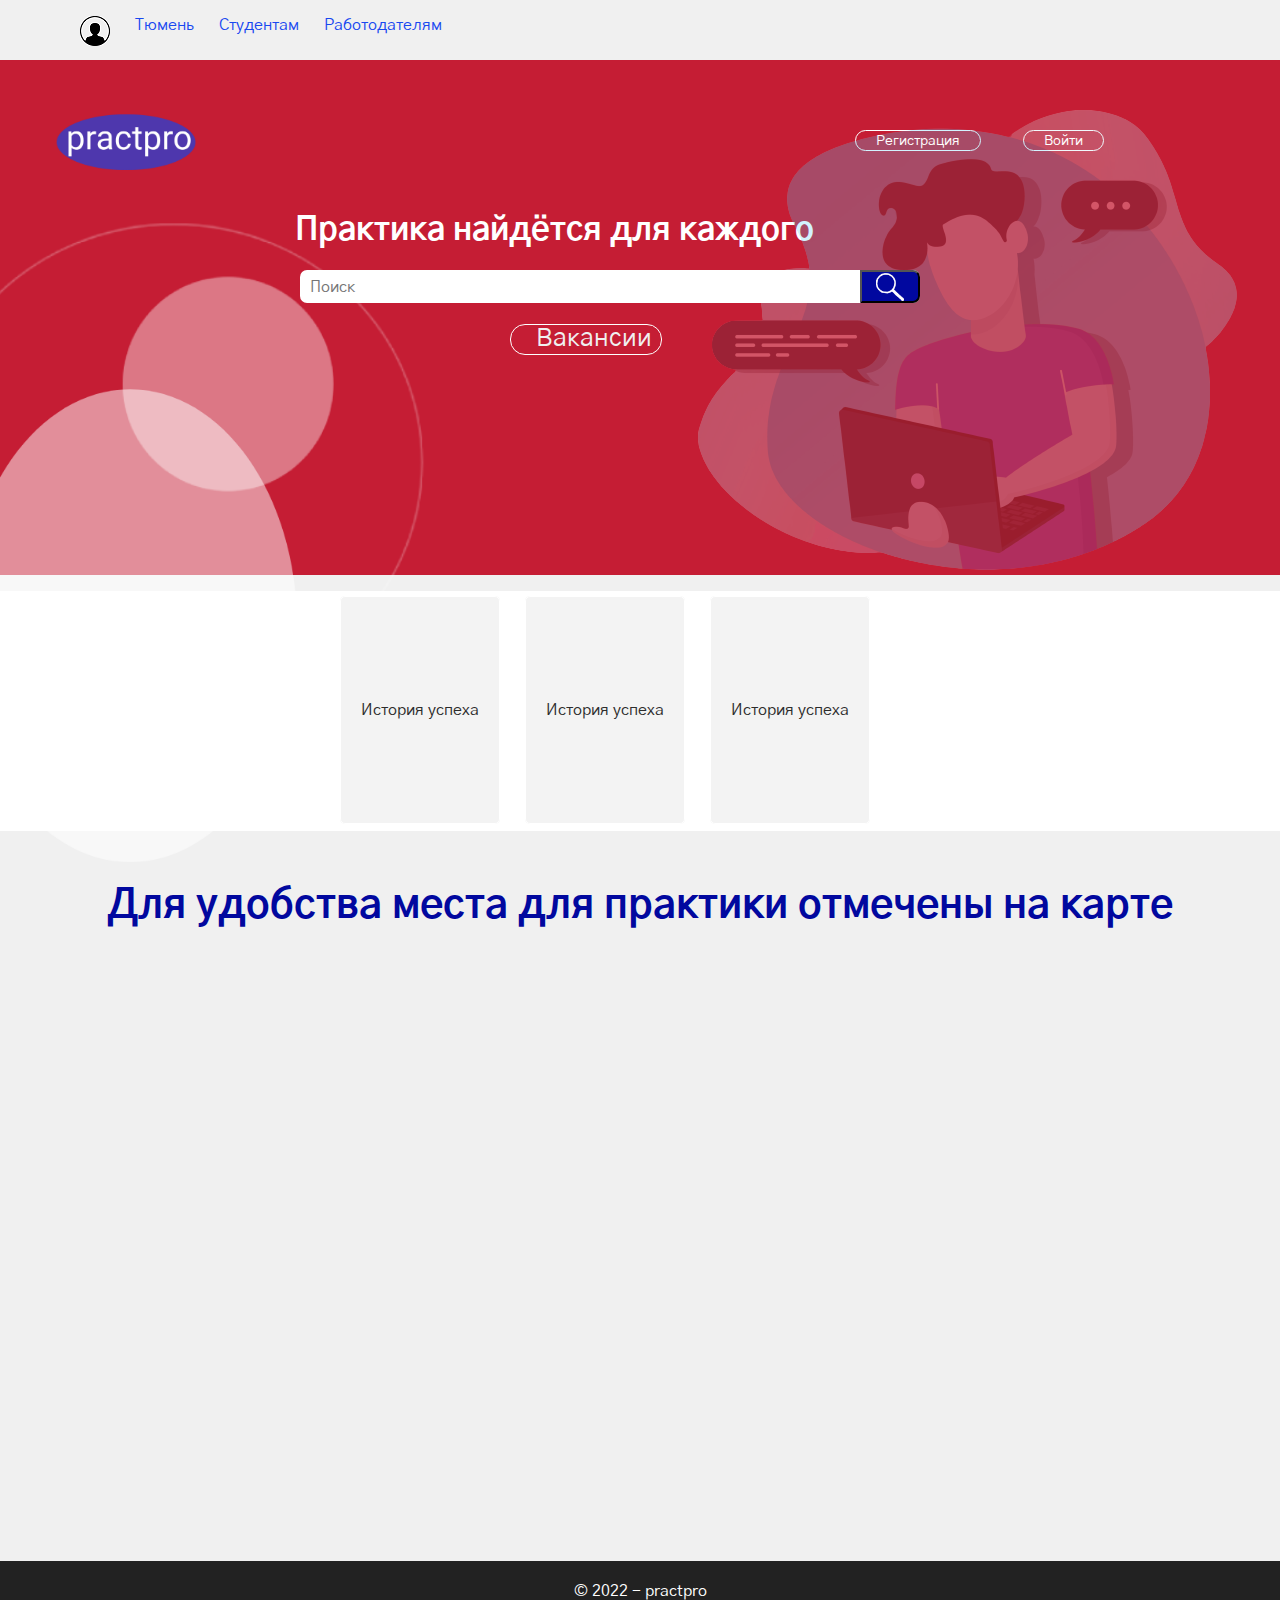
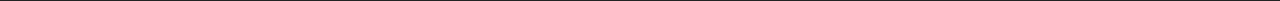
<file: index.html>
<!DOCTYPE html>
<html lang="en">
<head>
    <meta charset="UTF-8">
    <meta http-equiv="X-UA-Compatible" content="IE=edge">
    <meta name="viewport" content="width=device-width, initial-scale=1">
    <title>practpro</title>
    <link rel="preconnect" href="https://fonts.googleapis.com">
    <link rel="preconnect" href="https://fonts.gstatic.com" crossorigin>
    <link href="https://fonts.googleapis.com/css2?family=Gothic+A1:wght@100;300;400&display=swap" rel="stylesheet">
    <link rel="icon" href="image/p.ico" type="image/svg">
    <link rel="stylesheet" href="css/normalize.css">
    <link rel="stylesheet" href="css/style.css">
</head>
<body>
    <div class="header">
        <div class="wrapper">
        <ul class="nav">
            <li><img src="image/7498372277319d45830e.png"></li>
            <li><a href="">Тюмень</a></li>
            <li><a href="index.html">Студентам</a></li>
            <li><a href="employer.html">Работодателям</a></li>
        </ul>
    </div>
    </div>
    <div class="banner">
        <div class="wrapper">
            <div class="navigation">
                <img class="man" src="image/man1.svg" alt="Men">
                <img class="log" src="image/logo.svg" alt="Logo">
                <ul class="nav1">
                    <li><a href="authorization2.html">Регистрация</a></li>
                    <li><a href="input.html">Войти</a></li>
                </ul>
            </div>
            <div class="title">
                <h1>Практика найдётся для каждого</h1>
            </div>
                
            <div >
                <img class="picter" src="image/krug_bel.png" alt="">
                <img class="picter2" src="image/okruz.png" alt="">
                <img class="picter3" src="image/oval.svg" alt="">
            </div>
            <p ><a class="vak" href="vakansii.html">Вакансии</a></p>
            <form action="vakansii.html">        <!--контейнером для формы поиска-->
                <input type="text" name="text" class="search" placeholder="Поиск"> <!--поле поиска-->
                <button type="submit" name="submit" class="submit" value="Search"><img src="image/lupa.svg" alt="Poisk"></button> <!--кнопка отправки данных на сервер-->
            </form>
                
        </div>
    </div>
    <div class="rekl">
        <div class="wrapper">
            <ul class="rk">
                <li><a href="">История успеха</a></li>
                <li><a href="">История успеха</a></li>
                <li><a href="">История успеха</a></li>
            </ul>
        </div>
    </div>
    <div class="page">
        <div class="wrapper">
            <div class="reklama">

            </div>
            <h2 class="h2">Для удобства места для практики отмечены на карте</h2>
            <div class="mp">
            <script class="map" style="margin: auto;" type="text/javascript" charset="utf-8" async src="https://api-maps.yandex.ru/services/constructor/1.0/js/?um=constructor%3A525d1db0fc06883e162117a6be74628b9daabdc877c76b6e8373810875293d90&amp;;lang=ru_RU&amp;scroll=true"></script>
            </div>

        </div>
    </div>
    <div class="footer">
        <div class="wrapper">
            <p>© 2022 - practpro</p>
        </div>
    </div>
</body>
</html>
</file>
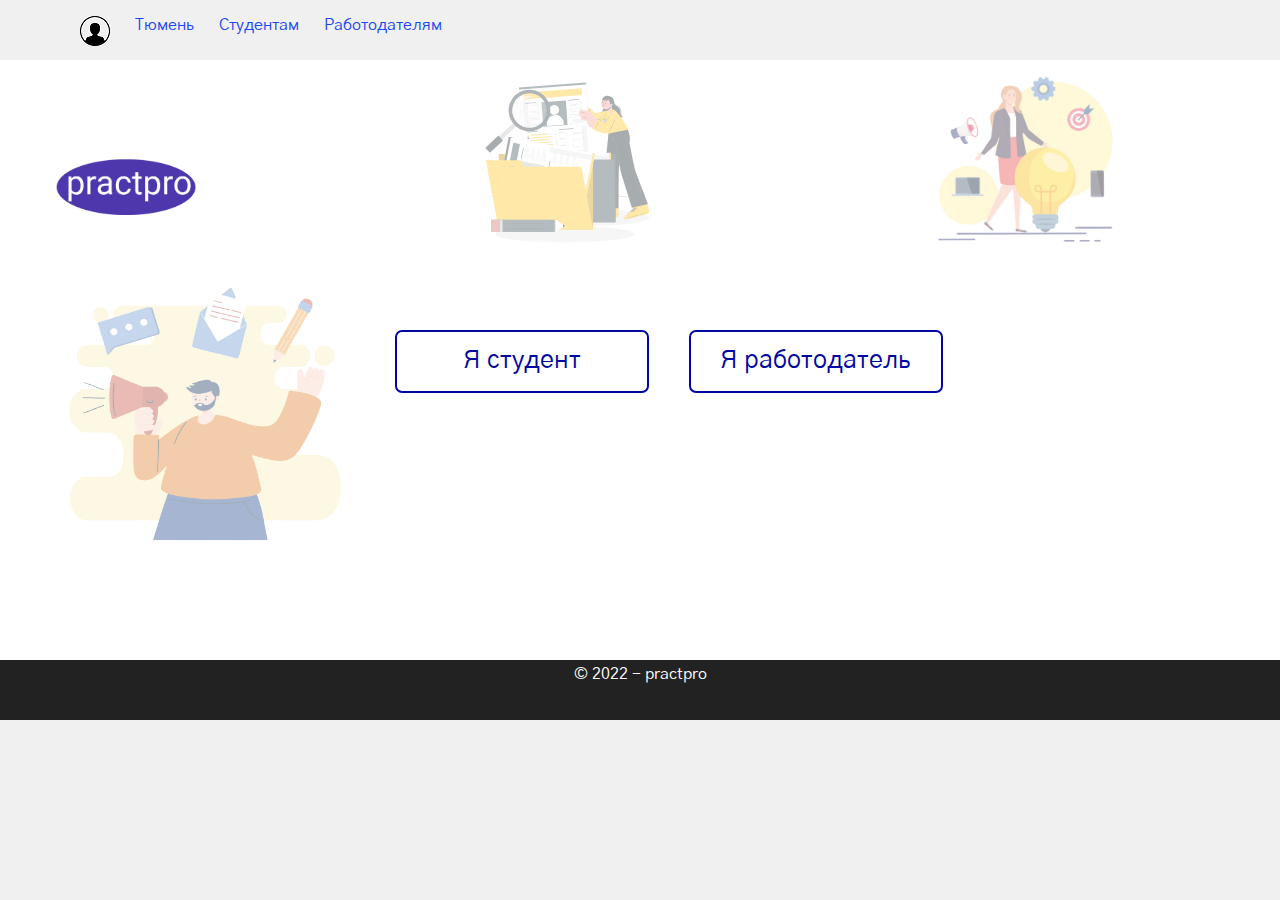
<file: authorization2.html>
<!DOCTYPE html>
<html lang="en">
<head>
    <meta charset="UTF-8">
    <meta http-equiv="X-UA-Compatible" content="IE=edge">
    <meta name="viewport" content="width=device-width, initial-scale=1.0">
    <title>practpro</title>
    <link rel="preconnect" href="https://fonts.googleapis.com">
    <link rel="preconnect" href="https://fonts.gstatic.com" crossorigin>
    <link href="https://fonts.googleapis.com/css2?family=Gothic+A1:wght@100;300;400&display=swap" rel="stylesheet">
    <link rel="icon" href="image/p.ico" type="image/svg">
    <link rel="stylesheet" type="text/css" href="css/normalize.css">
    <link rel="stylesheet" type="text/css" href="css/style2.css">
</head>
<body>
    <div class="header">
        <div class="wrapper">
        <ul class="nav">
            <li><img src="image/7498372277319d45830e.png"></li>
            <li><a href="index.html">Тюмень</a></li>
            <li><a href="index.html">Студентам</a></li>
            <li><a href="employer.html">Работодателям</a></li>
        </ul>
    </div>
    </div>
    <div class="banner2">
        <div class="wrapper">
            <div class="navigation">
                <img class="log" src="image/logo.svg" alt="Logo">
                <img class="picter66" src="image/Новый проект.svg" alt="">
                <img class="picter77" src="image/g1.svg" alt="">
            </div>
            <div class="btn3">
                <a class="btn4" href="registrationstud.html">Я студент</a>
                <a class="btn4" href="registrationrab.html">Я работодатель</a>     
            </div>
            <img class="picter88" src="image/mann.svg" alt="">
        </div>
    </div>
    <footer>
        <div class="container">
          <div class="footer-col"><span>© 2022 - practpro</span></div>
        </div>
      </footer>
</body>
</html>
</file>
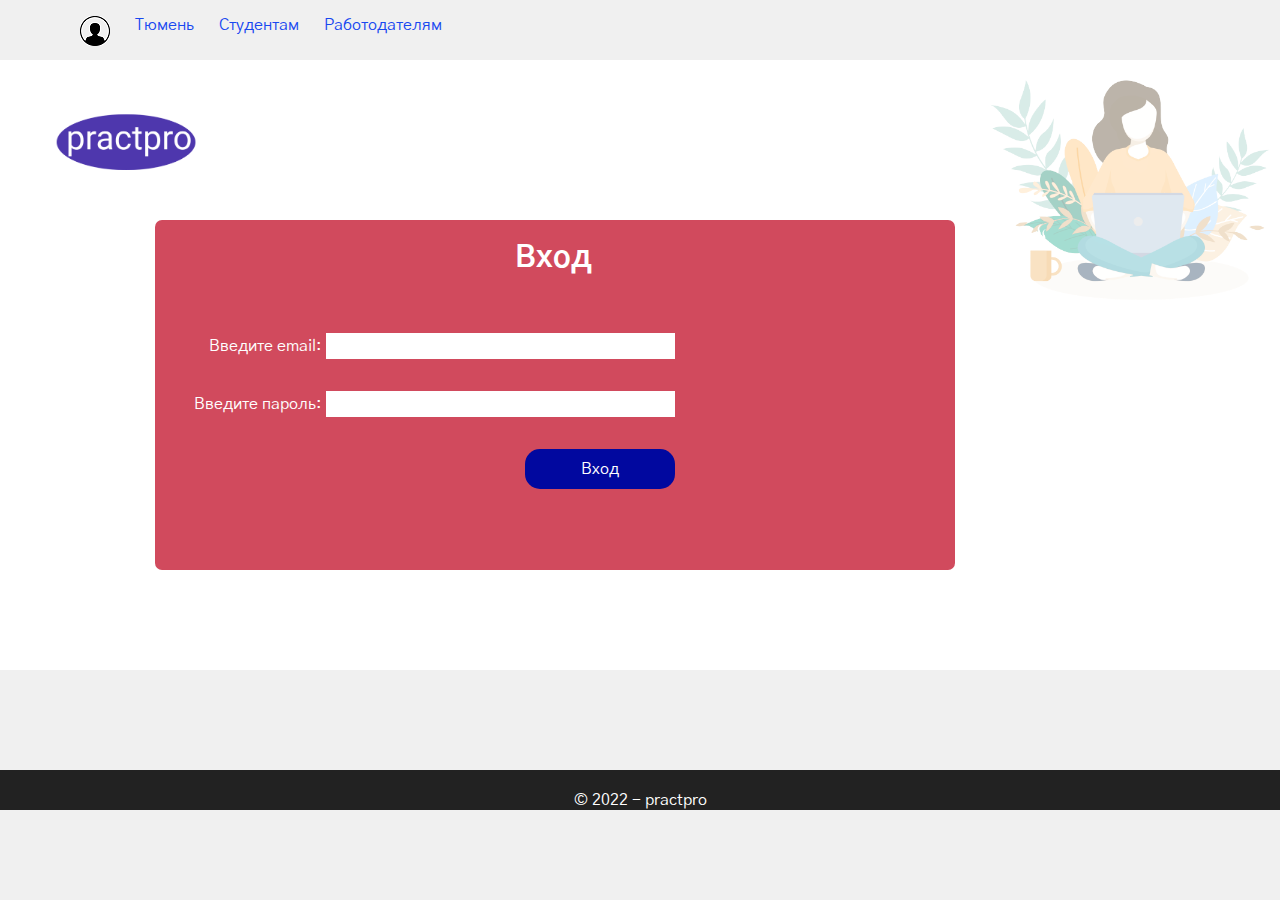
<file: input.html>
<!DOCTYPE html>
<html lang="en">
<head>
    <meta charset="UTF-8">
    <meta http-equiv="X-UA-Compatible" content="IE=edge">
    <meta name="viewport" content="width=device-width, initial-scale=1.0">
    <title>practpro</title>
    <link rel="preconnect" href="https://fonts.googleapis.com">
    <link rel="preconnect" href="https://fonts.gstatic.com" crossorigin>
    <link href="https://fonts.googleapis.com/css2?family=Gothic+A1:wght@100;300;400&display=swap" rel="stylesheet">
    <link rel="icon" href="image/p.ico" type="image/svg">
    <link rel="stylesheet" href="css/normalize.css">
    <link rel="stylesheet" href="css/style.css">
</head>
<body>
    <div class="header">
        <div class="wrapper">
        <ul class="nav">
            <li><img src="image/7498372277319d45830e.png"></li>
            <li><a href="index.html">Тюмень</a></li>
            <li><a href="index.html">Студентам</a></li>
            <li><a href="employer.html">Работодателям</a></li>
        </ul>
    </div>
    </div>
    <div class="banner6">
        <div class="wrapper">
            <div class="navigation">
                <img class="girlR" src="image/girl.svg" alt="Girl">
                <img class="log" src="image/logo.svg" alt="Logo">
            </div>
            <div class="cl">

            <div class="reg">
                        <div class="title2">
                            <h1 class="h1h1">Вход</h1>
                        </div>
                        <form class="vh">
                            <p>Введите email: <input type="email" name="login"></p>
                            <p>Введите пароль: <input type="password" name="pass"></p>
                            <p><input class="kk" type="submit" value="Вход"></p>
                        </form>
        
            </div>     
            </div>

        </div>
        
    </div>
    <div class="footer">
        <div class="wrapper">
            <p>© 2022 - practpro</p>
        </div>
    </div>
</body>
</html>
</file>
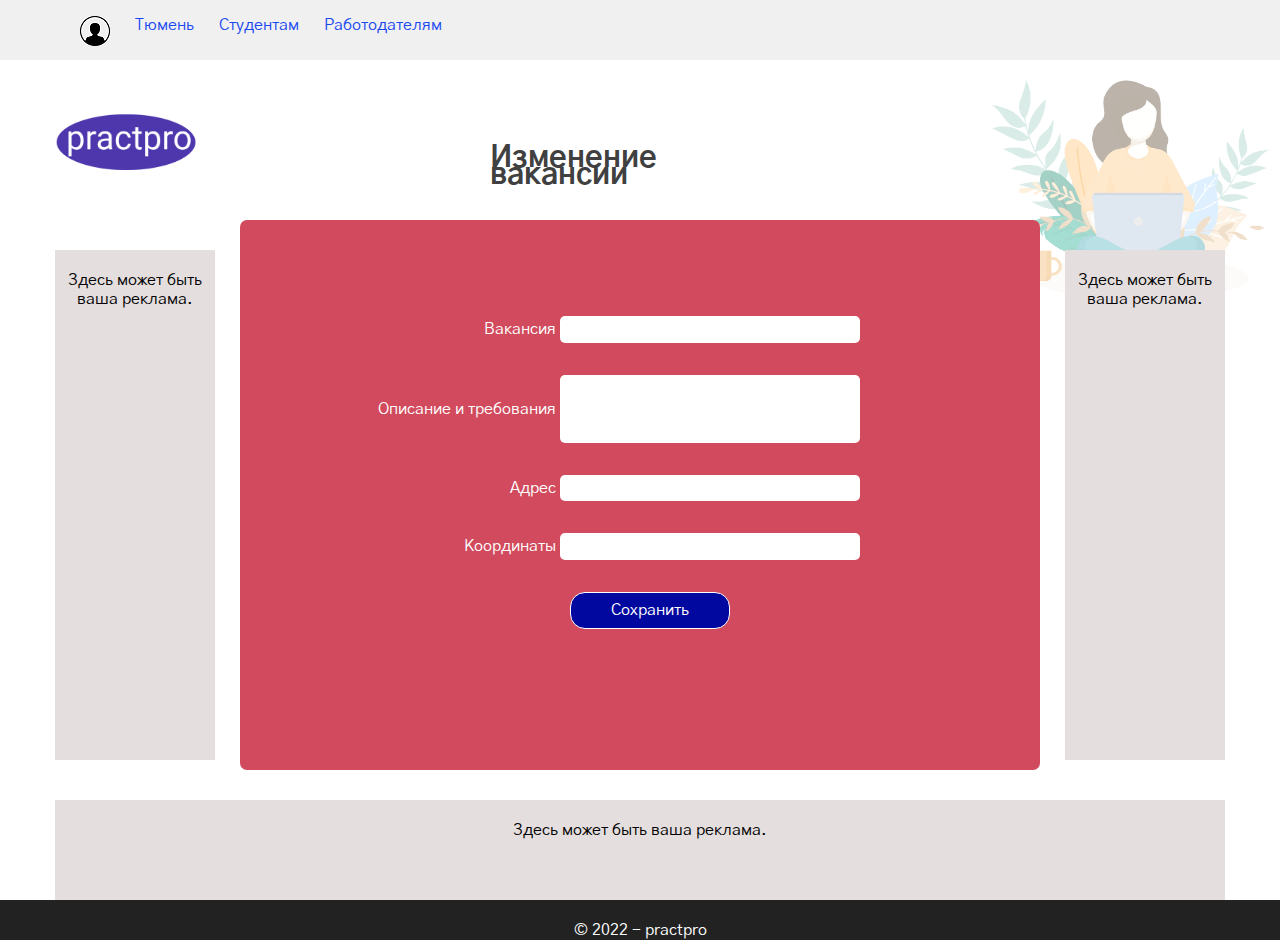
<file: Izmenenie.html>
<!DOCTYPE html>
<html lang="en">
<head>
    <meta charset="UTF-8">
    <meta http-equiv="X-UA-Compatible" content="IE=edge">
    <meta name="viewport" content="width=device-width, initial-scale=1.0">
    <title>practpro</title>
    <link rel="preconnect" href="https://fonts.googleapis.com">
    <link rel="preconnect" href="https://fonts.gstatic.com" crossorigin>
    <link href="https://fonts.googleapis.com/css2?family=Gothic+A1:wght@100;300;400&display=swap" rel="stylesheet">
    <link rel="icon" href="image/p.ico" type="image/svg">
    <link rel="stylesheet" href="css/normalize.css">
    <link rel="stylesheet" href="css/style.css">
</head>
<body>
    <div class="header">
        <div class="wrapper">
        <ul class="nav">
            <li><img src="image/7498372277319d45830e.png"></li>
            <li><a href="index.html">Тюмень</a></li>
            <li><a href="index.html">Студентам</a></li>
            <li><a href="employer.html">Работодателям</a></li>
        </ul>
    </div>
    </div>
    <div class="banner3">
        <div class="wrapper">
            <div class="navigation">
                <img class="girlR" src="image/girl.svg" alt="Girl">
                <img class="log" src="image/logo.svg" alt="Logo">
                  <div class="title2">
                <h1 class="h12h">Изменение вакансии</h1>
            </div>
            </div>
          
            <div class="cl">
            <div class="reklamaN3">
                <p>Здесь может быть ваша реклама.</p>
            </div>
            
            <div class="regV">
                        
                        <form class="vh8" action="lichkabrab.html">
                            <p>Вакансия <input style="width: 280px; border-radius: 5px; " type="text" name="login"></p>
                            <p>Описание и требования <input style="width: 280px; border-radius: 5px; " class="opis" type="text" name="login"></p>
                            <p>Адрес <input style="width: 280px; border-radius: 5px; " type="text" name="login"></p>
                            <p>Координаты <input style="width: 280px; border-radius: 5px; " type="text" name="login"></p>                            
                            <p><input class="kn2"  type="submit" value="Сохранить"></p>    
                        </form>
            </div>     
            <div class="reklamaN4">
                <p>Здесь может быть ваша реклама.</p>
            </div>
            </div>
            <div class="reklamaN6">
                <p>Здесь может быть ваша реклама.</p>
            </div>
        </div>
        
    </div>
    <div class="footer2">
        <div class="wrapper">
            <p>© 2022 - practpro</p>
        </div>
    </div>
</body>
</html>
</file>
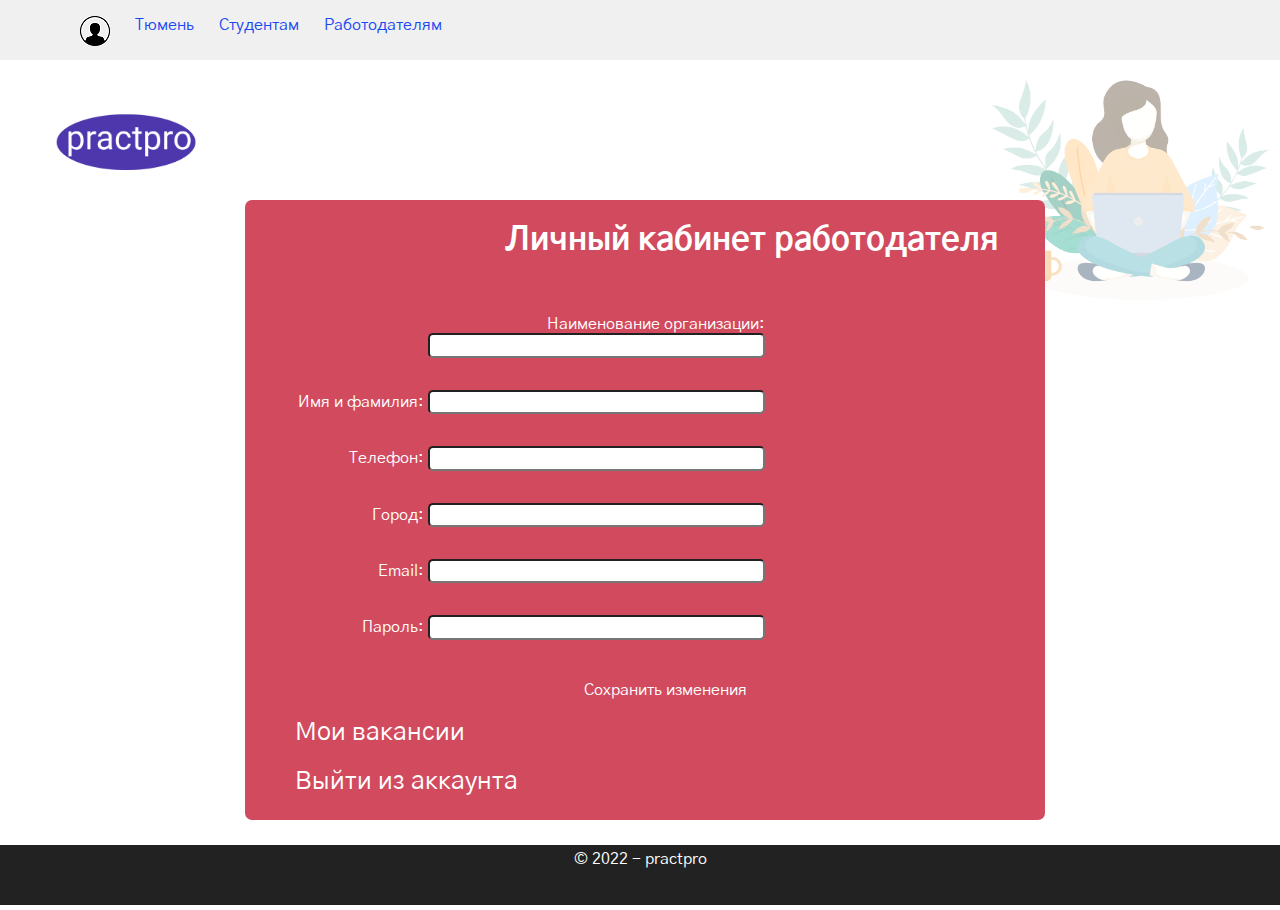
<file: lichkabrab.html>
<!DOCTYPE html>
<html lang="en">
<head>
    <meta charset="UTF-8">
    <meta http-equiv="X-UA-Compatible" content="IE=edge">
    <meta name="viewport" content="width=device-width, initial-scale=1.0">
    <title>practpro</title>
    <link rel="preconnect" href="https://fonts.googleapis.com">
    <link rel="preconnect" href="https://fonts.gstatic.com" crossorigin>
    <link href="https://fonts.googleapis.com/css2?family=Gothic+A1:wght@100;300;400&display=swap" rel="stylesheet">
    <link rel="icon" href="image/p.ico" type="image/svg">
    <link rel="stylesheet" href="css/normalize.css">
    <link rel="stylesheet" href="css/style2.css">
</head>
<body>
    <div class="header">
        <div class="wrapper">
        <ul class="nav">
            <li><img src="image/7498372277319d45830e.png"></li>
            <li><a href="index.html">Тюмень</a></li>
            <li><a href="index.html">Студентам</a></li>
            <li><a href="employer.html">Работодателям</a></li>
        </ul>
    </div>
    </div>
    <div class="banner33">
        <div class="wrapper">
            <div class="navigation">
                <img class="girlR" src="image/girl.svg" alt="Girl">
                <img class="log" src="image/logo.svg" alt="Logo">
            </div>
            <div class="cl">
            <div class="regL">
                        <div class="title2">
                            <h1 class="h1h1">Личный кабинет работодателя</h1>
                        </div>
                        <form class="vh1">
                            <p>Наименование организации: <input  style="border-radius: 5px;" type="text" name="login"></p>
                            <p>Имя и фамилия: <input style="border-radius: 5px;" type="text" name="login"></p>
                            <p>Телефон: <input style="border-radius: 5px;" type="tel" name="login"></p>
                            <p>Город: <input style="border-radius: 5px;" type="text" name="login"></p>
                            <p>Email: <input style="border-radius: 5px;" type="email" name="login"></p>
                            <p>Пароль: <input style="border-radius: 5px;" type="password" name="pass"></p>
                        </form>
                        <a class="kn" href="lichkabrab.html">Сохранить изменения</a>
                        <a class="back" href="moyavakansiya.html">Мои вакансии</a>
                        <a class="back" href="authorization.html">Выйти из аккаунта</a>
                        
            </div>     
        </div>    
    </div>
    <footer>
        <div class="container">
          <div class="footer-col"><span>© 2022 - practpro</span></div>
        </div>
      </footer>
</body>
</html>
</file>
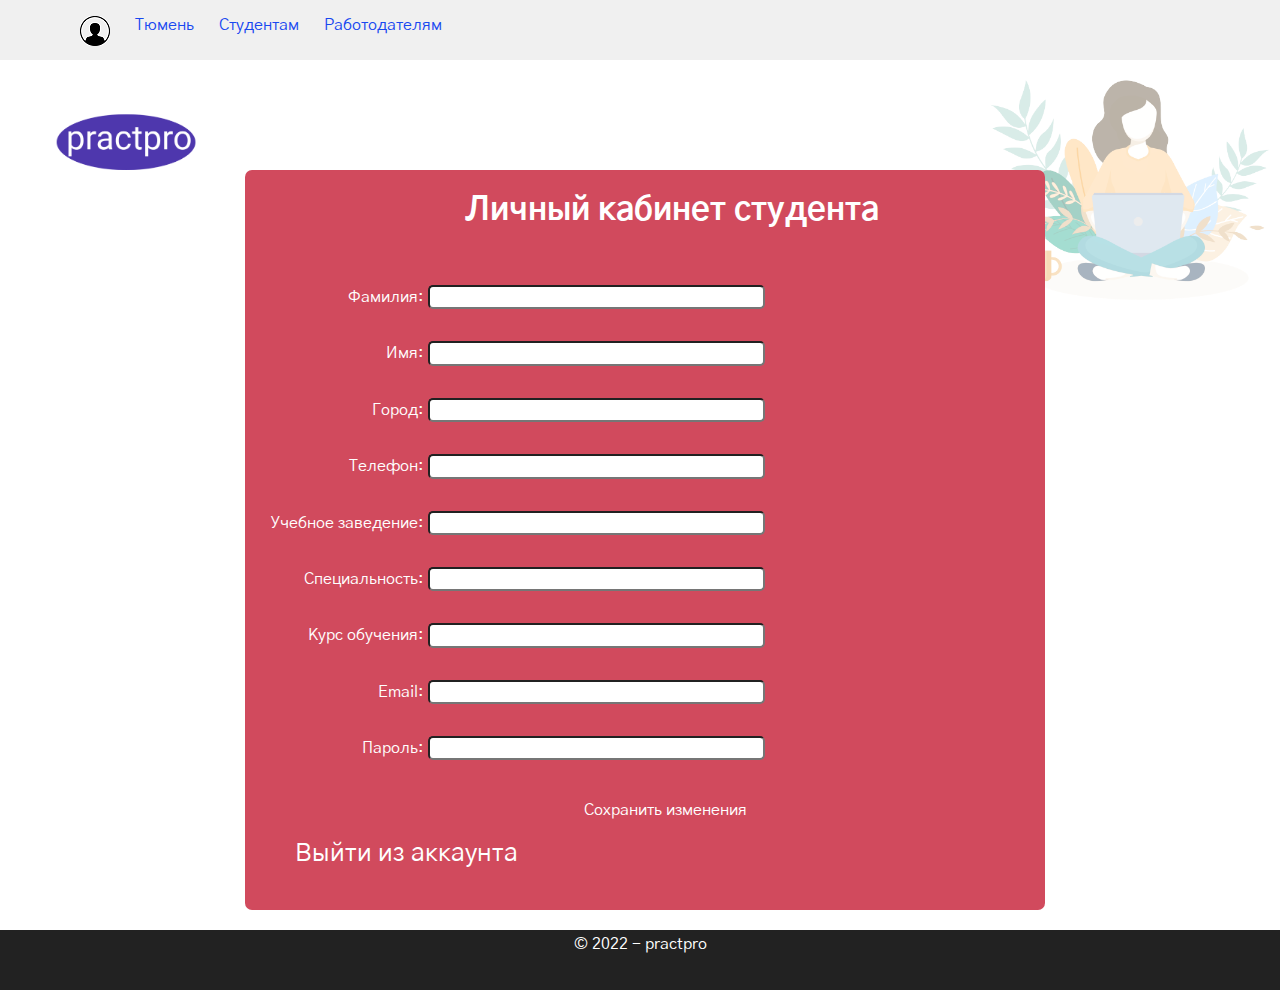
<file: lichkabstud.html>
<!DOCTYPE html>
<html lang="en">
<head>
    <meta charset="UTF-8">
    <meta http-equiv="X-UA-Compatible" content="IE=edge">
    <meta name="viewport" content="width=device-width, initial-scale=1.0">
    <title>practpro</title>
    <link rel="preconnect" href="https://fonts.googleapis.com">
    <link rel="preconnect" href="https://fonts.gstatic.com" crossorigin>
    <link href="https://fonts.googleapis.com/css2?family=Gothic+A1:wght@100;300;400&display=swap" rel="stylesheet">
    <link rel="icon" href="image/p.ico" type="image/svg">
    <link rel="stylesheet" href="css/normalize.css">
    <link rel="stylesheet" href="css/style2.css">
</head>
<body>
    <div class="header">
        <div class="wrapper">
        <ul class="nav">
            <li><img src="image/7498372277319d45830e.png"></li>
            <li><a href="index.html">Тюмень</a></li>
            <li><a href="index.html">Студентам</a></li>
            <li><a href="employer.html">Работодателям</a></li>
        </ul>
    </div>
    </div>
    <div class="banner333">
        <div class="wrapper">
            <div class="navigation">
                <img class="girlR" src="image/girl.svg" alt="Girl">
                <img class="log" src="image/logo.svg" alt="Logo">
            </div>
            <div class="cl">
            <div class="regLS">
                        <div class="title2">
                            <h1 class="hh1">Личный кабинет студента</h1>
                        </div>
                        <form class="vh">
                            <p>Фамилия: <input  style="border-radius: 5px;" type="text" name="login"></p>
                            <p>Имя: <input  style="border-radius: 5px;" type="text" name="login"></p>
                            <p>Город: <input  style="border-radius: 5px;" type="text" name="login"></p>
                            <p>Телефон: <input  style="border-radius: 5px;" type="tel" name="login"></p>
                            <p>Учебное заведение: <input  style="border-radius: 5px;" type="text" name="login"></p>
                            <p>Специальность: <input  style="border-radius: 5px;" type="text" name="login"></p>
                            <p>Курс обучения: <input  style="border-radius: 5px;" type="text" name="login"></p>
                            <p>Email: <input  style="border-radius: 5px;" type="email" name="login"></p>
                            <p>Пароль: <input  style="border-radius: 5px;" type="password" name="pass"></p>  
                        </form>
                        <a class="kn" href="input.html">Сохранить изменения</a>
                        <a class="back" href="authorization.html">Выйти из аккаунта</a>
            </div>     
            </div>
        </div>
        
 
    <footer>
        <div class="container">
          <div class="footer-col"><span>© 2022 - practpro</span></div>
        </div>
      </footer>
</body>
</html>
</file>
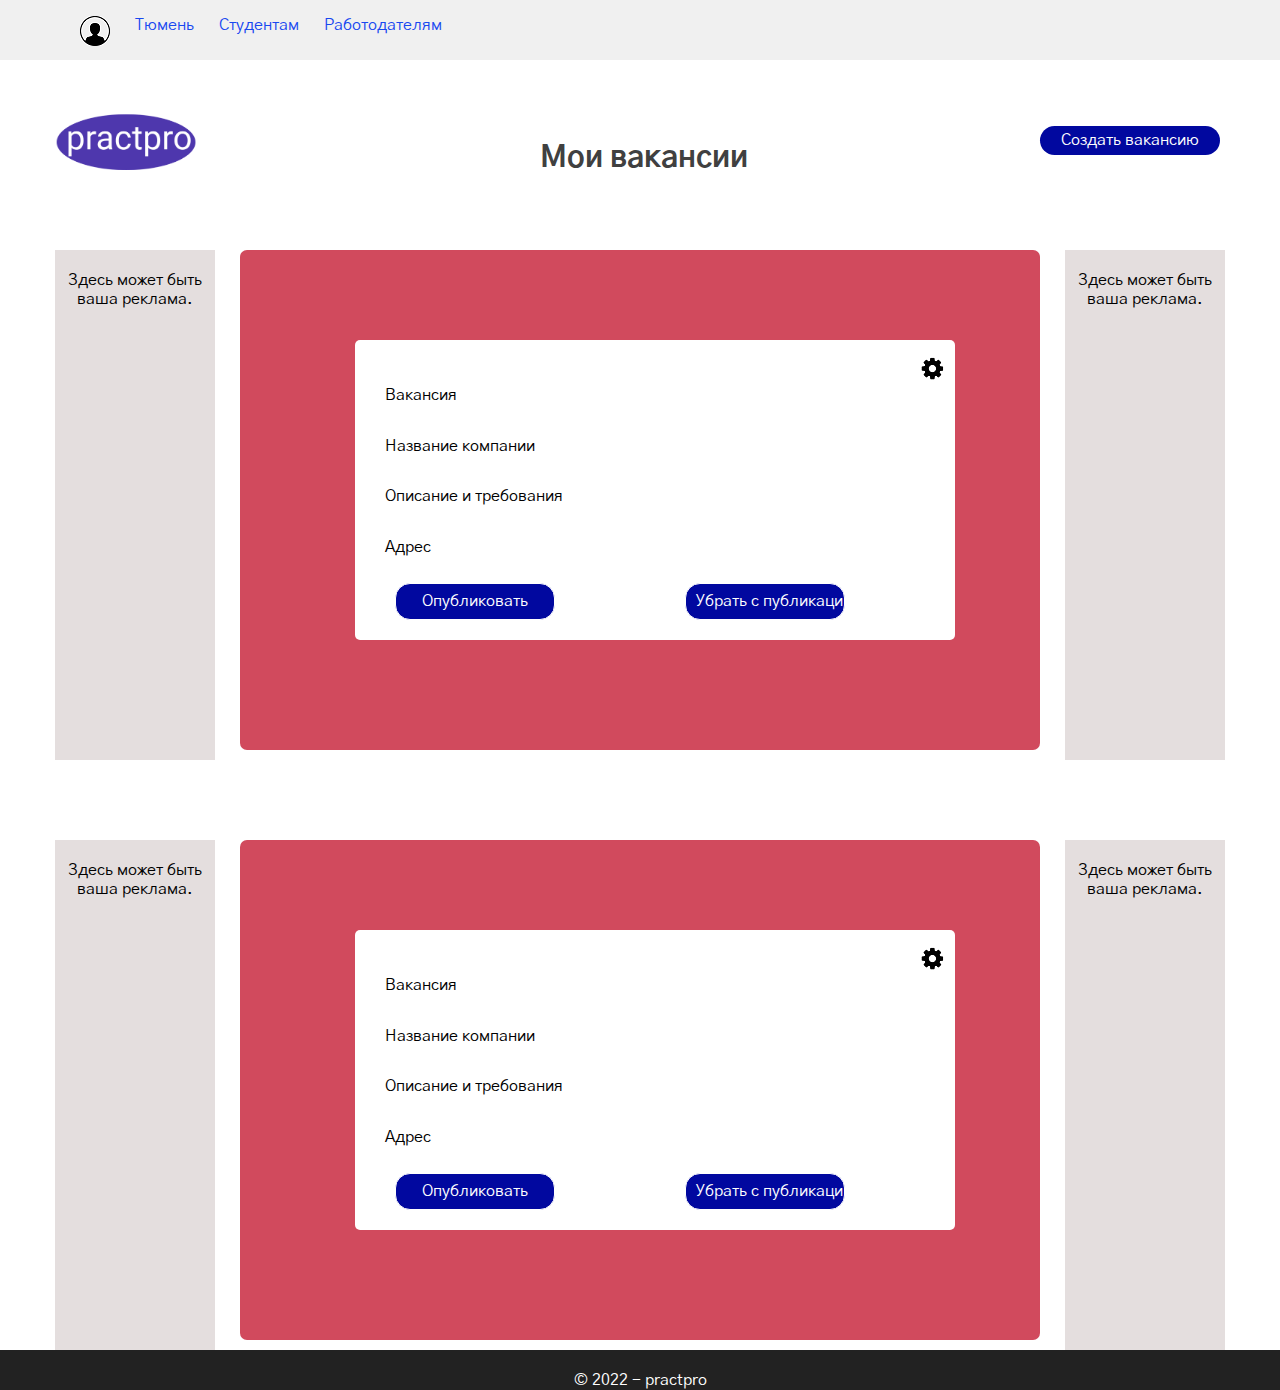
<file: moyavakansiya.html>
<!DOCTYPE html>
<html lang="en">
<head>
    <meta charset="UTF-8">
    <meta http-equiv="X-UA-Compatible" content="IE=edge">
    <meta name="viewport" content="width=device-width, initial-scale=1.0">
    <title>practpro</title>
    <link rel="preconnect" href="https://fonts.googleapis.com">
    <link rel="preconnect" href="https://fonts.gstatic.com" crossorigin>
    <link href="https://fonts.googleapis.com/css2?family=Gothic+A1:wght@100;300;400&display=swap" rel="stylesheet">
    <link rel="icon" href="image/p.ico" type="image/svg">
    <link rel="stylesheet" href="css/normalize.css">
    <link rel="stylesheet" href="css/style.css">
</head>
<body>
    <div class="header">
        <div class="wrapper">
        <ul class="nav">
            <li><img src="image/7498372277319d45830e.png"></li>
            <li><a href="index.html">Тюмень</a></li>
            <li><a href="index.html">Студентам</a></li>
            <li><a href="employer.html">Работодателям</a></li>
        </ul>
    </div>
    </div>
    <div class="banner3">
        <div class="wrapper">
            <div class="navigation">
                <img class="log" src="image/logo.svg" alt="Logo">
                <a style="background: #01089F; color: white; width: 170px; padding: 5px; border-radius: 15px; margin-right: -1150px; text-align: center; text-decoration: none;" href="sozdanie.html">Создать вакансию</a>
                  <div class="title2">
                <h1 class="h13h">Мои вакансии</h1>
            </div>
            </div>
          
            <div class="cl">
            <div class="reklamaN3">
                <p>Здесь может быть ваша реклама.</p>
            </div>
            
            <div class="regV1" style="z-index: 1;">         
                
            </div>
           
            <div class="bel">
                <p style="position: absolute; right: 10px;" ><a href="Izmenenie.html"><img src="image/nastr.png" alt="Пример"></a></p>
                        <form class="vh9">
                            <p>Вакансия</p>
                            <p>Название компании</p>  
                            <p>Описание и требования </p>
                            <p>Адрес</p>
                            <ul class="knop">
                                <li><p><input class="kn2"  type="submit" value="Опубликовать"></p>  </li>  
                                <li><p><input class="kn2"  type="submit" value="Убрать с публикации"></p> </li>
                            </ul>                   
                               
                        </form>
            </div>   
            <div class="reklamaN4">
                <p>Здесь может быть ваша реклама.</p>
            </div>
            </div>
          
        


        <div class="cl">
            <div class="reklamaN3">
                <p>Здесь может быть ваша реклама.</p>
            </div>
            
            <div class="regV1" style="z-index: 1;">         
                
            </div>
           
            <div class="bel">
                <p style="position: absolute; right: 10px;" ><a href="Izmenenie.html"><img src="image/nastr.png" alt="Пример"></a></p>
                        <form class="vh9"">
                            <p>Вакансия</p>
                            <p>Название компании</p>  
                            <p>Описание и требования </p>
                            <p>Адрес</p>
                            <ul class="knop">
                                <li><p><input class="kn2"  type="submit" value="Опубликовать"></p>  </li>  
                                <li><p><input class="kn2"  type="submit" value="Убрать с публикации"></p> </li>
                            </ul>                   
                               
                        </form>
            </div>   
            <div class="reklamaN4">
                <p>Здесь может быть ваша реклама.</p>
            </div>
            </div>
          
        </div>
    </div>
    <div class="footer2">
        <div class="wrapper">
            <p>© 2022 - practpro</p>
        </div>
    </div>
</body>
</html>
</file>
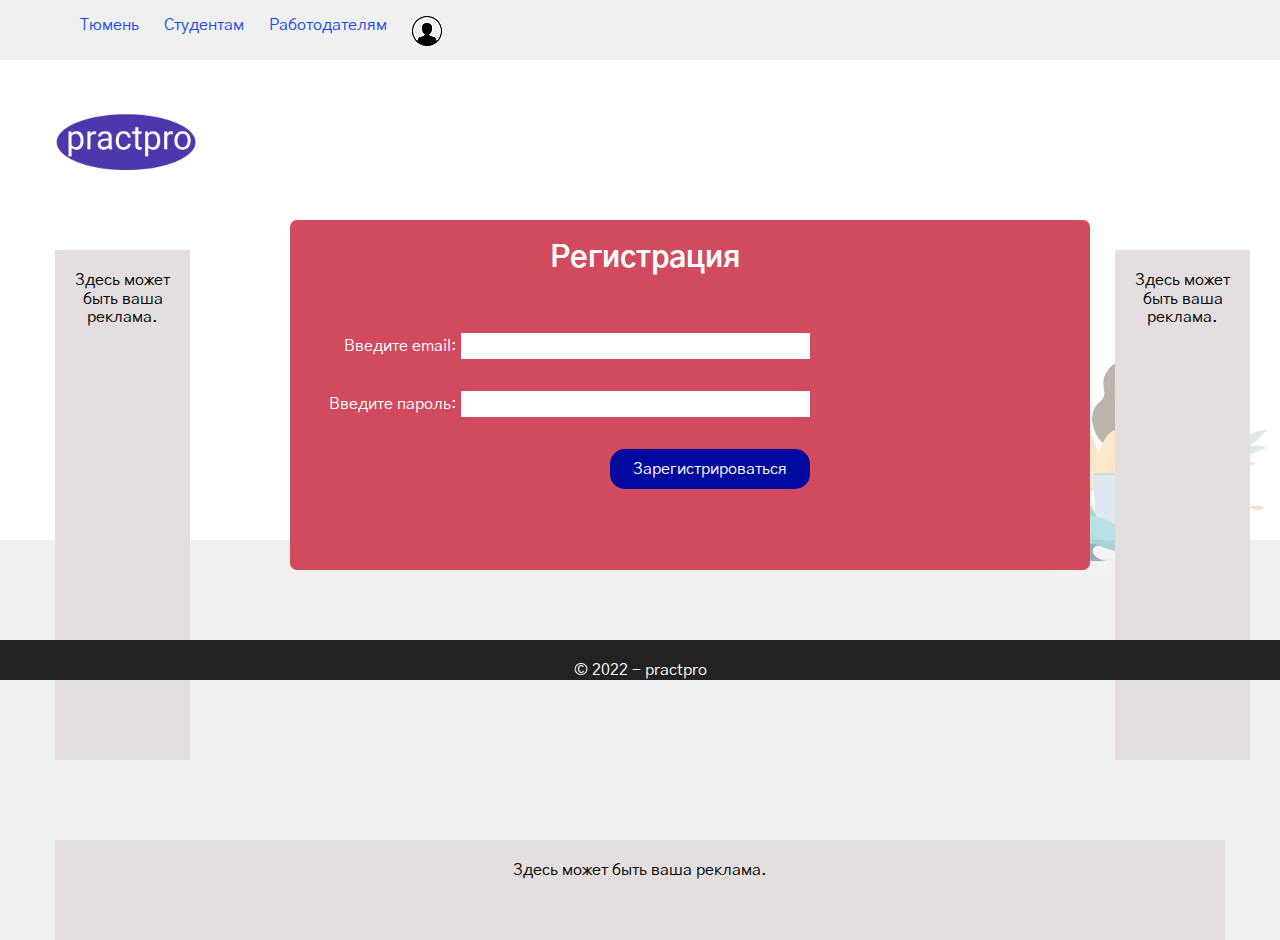
<file: registration.html>
<!DOCTYPE html>
<html lang="en">
<head>
    <meta charset="UTF-8">
    <meta http-equiv="X-UA-Compatible" content="IE=edge">
    <meta name="viewport" content="width=device-width, initial-scale=1.0">
    <title>practpro</title>
    <link rel="preconnect" href="https://fonts.googleapis.com">
    <link rel="preconnect" href="https://fonts.gstatic.com" crossorigin>
    <link href="https://fonts.googleapis.com/css2?family=Gothic+A1:wght@100;300;400&display=swap" rel="stylesheet">
    <link rel="icon" href="image/p.ico" type="image/svg">
    <link rel="stylesheet" href="css/normalize.css">
    <link rel="stylesheet" href="css/style.css">
</head>
<body>
    <div class="header">
        <div class="wrapper">
        <ul class="nav">
            <li><a href="index.html">Тюмень</a></li>
            <li><a href="index.html">Студентам</a></li>
            <li><a href="employer.html">Работодателям</a></li>
            <li><img src="image/7498372277319d45830e.png"></li>
        </ul>
    </div>
    </div>
    <div class="banner2">
        <div class="wrapper">
            <div class="navigation">
                <img class="girl" src="image/girl.svg" alt="Girl">
                <img class="log" src="image/logo.svg" alt="Logo">
            </div>
            <div class="cl">

            
            <div class="reklamaN3">
                <p>Здесь может быть ваша реклама.</p>
            </div>
            <div class="reg">
                        <div class="title2">
                            <h1 class="h1h">Регистрация</h1>
                        </div>
                        <form class="vh">
                            <p>Введите email: <input type="email" name="login"></p>
                            <p>Введите пароль: <input type="password" name="pass"></p>
                            <p><input style="background: #01089F; color: white; width: 200px; height: 40px; border-radius: 15px;" type="submit" value="Зарегистрироваться"></p>
                        </form>
        
            </div>     
            <div class="reklamaN4">
                <p>Здесь может быть ваша реклама.</p>
            </div>
            </div>
            <div class="reklamaN2">
                <p>Здесь может быть ваша реклама.</p>
            </div>
        </div>
        
    </div>
    <div class="footer">
        <div class="wrapper">
            <p>© 2022 - practpro</p>
        </div>
    </div>
</body>
</html>
</file>
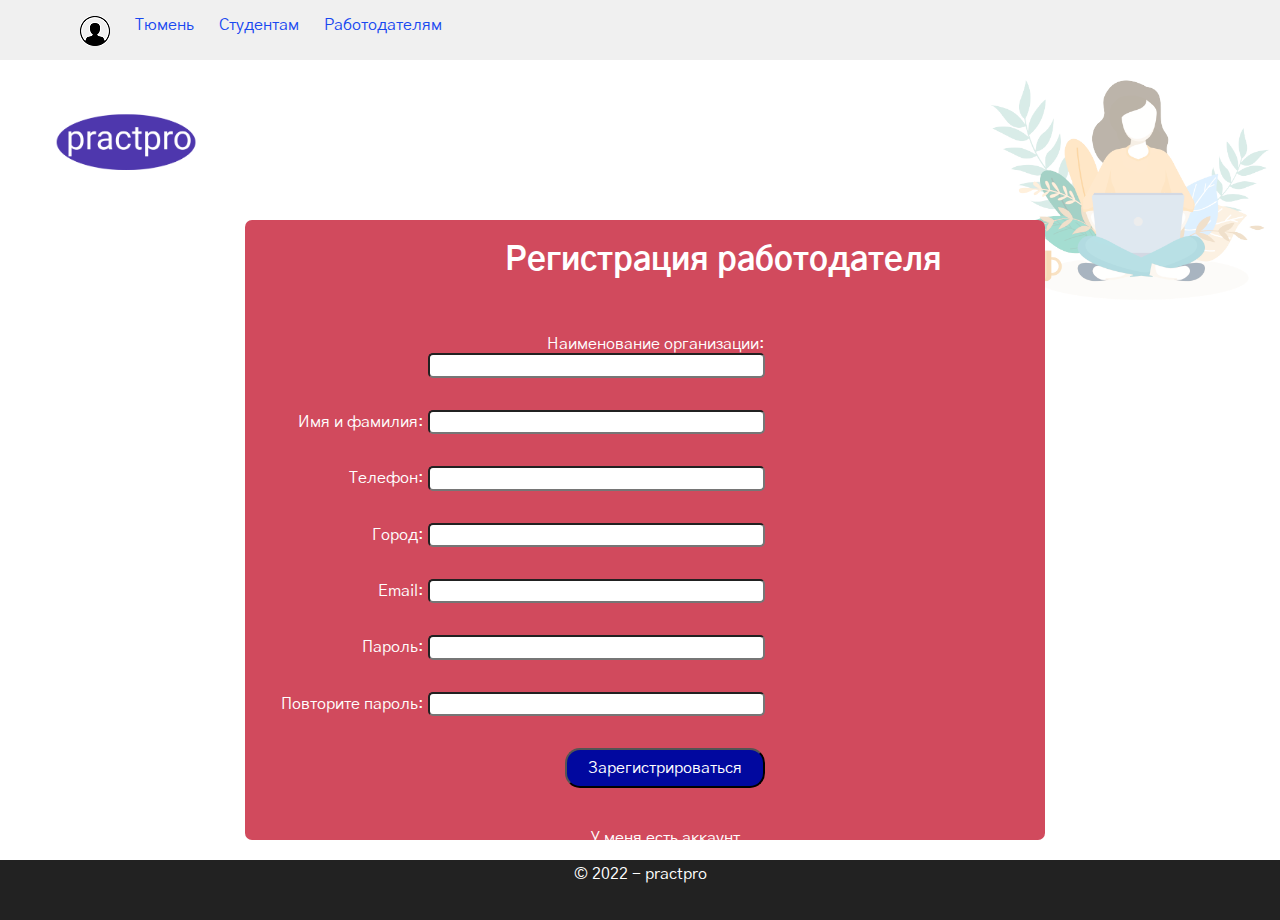
<file: registrationrab.html>
<!DOCTYPE html>
<html lang="en">
<head>
    <meta charset="UTF-8">
    <meta http-equiv="X-UA-Compatible" content="IE=edge">
    <meta name="viewport" content="width=device-width, initial-scale=1.0">
    <title>practpro</title>
    <link rel="preconnect" href="https://fonts.googleapis.com">
    <link rel="preconnect" href="https://fonts.gstatic.com" crossorigin>
    <link href="https://fonts.googleapis.com/css2?family=Gothic+A1:wght@100;300;400&display=swap" rel="stylesheet">
    <link rel="icon" href="image/p.ico" type="image/svg">
    <link rel="stylesheet" type="text/css" href="css/normalize.css">
    <link rel="stylesheet" type="text/css" href="css/style2.css">
</head>
<body>
    <div class="header">
        <div class="wrapper">
        <ul class="nav">
            <li><img src="image/7498372277319d45830e.png"></li>
            <li><a href="index.html">Тюмень</a></li>
            <li><a href="index.html">Студентам</a></li>
            <li><a href="employer.html">Работодателям</a></li>
            
        </ul>
    </div>
    </div>
    <div class="banner3">
        <div class="wrapper">
            <div class="navigation">
                <img class="girlR" src="image/girl.svg" alt="Girl">
                <img class="log" src="image/logo.svg" alt="Logo">
            </div>
            <div class="cl">
            <div class="regR">
                        <div class="title2">
                            <h1 class="h1h">Регистрация работодателя</h1>
                        </div>
                        <form class="vh1" action="lichkabrab.html">
                            <p>Наименование организации: <input style="border-radius: 5px;" type="text" name="login"></p>
                            <p>Имя и фамилия: <input style="border-radius: 5px;" type="text" name="login"></p>
                            <p>Телефон: <input style="border-radius: 5px;" type="tel" name="login"></p>
                            <p>Город: <input style="border-radius: 5px;" type="text" name="login"></p>
                            <p>Email: <input style="border-radius: 5px;" type="email" name="login"></p>
                            <p>Пароль: <input style="border-radius: 5px;" type="password" name="pass"></p>
                            <p>Повторите пароль: <input style="border-radius: 5px;" type="password" name="pass"></p>
                            <p class="knopka"><input style="background: #01089F; color: white; width: 200px; height: 40px; border-radius: 15px;" type="submit" value="Зарегистрироваться"></p>
                        </form>
                        <a class="kn" href="input.html">У меня есть аккаунт</a>
            </div>                 
            </div>
        </div>    
    </div>
    <footer>
        <div class="container">
          <div class="footer-col"><span>© 2022 - practpro</span></div>
        </div>
      </footer>
</body>
</html>
</file>
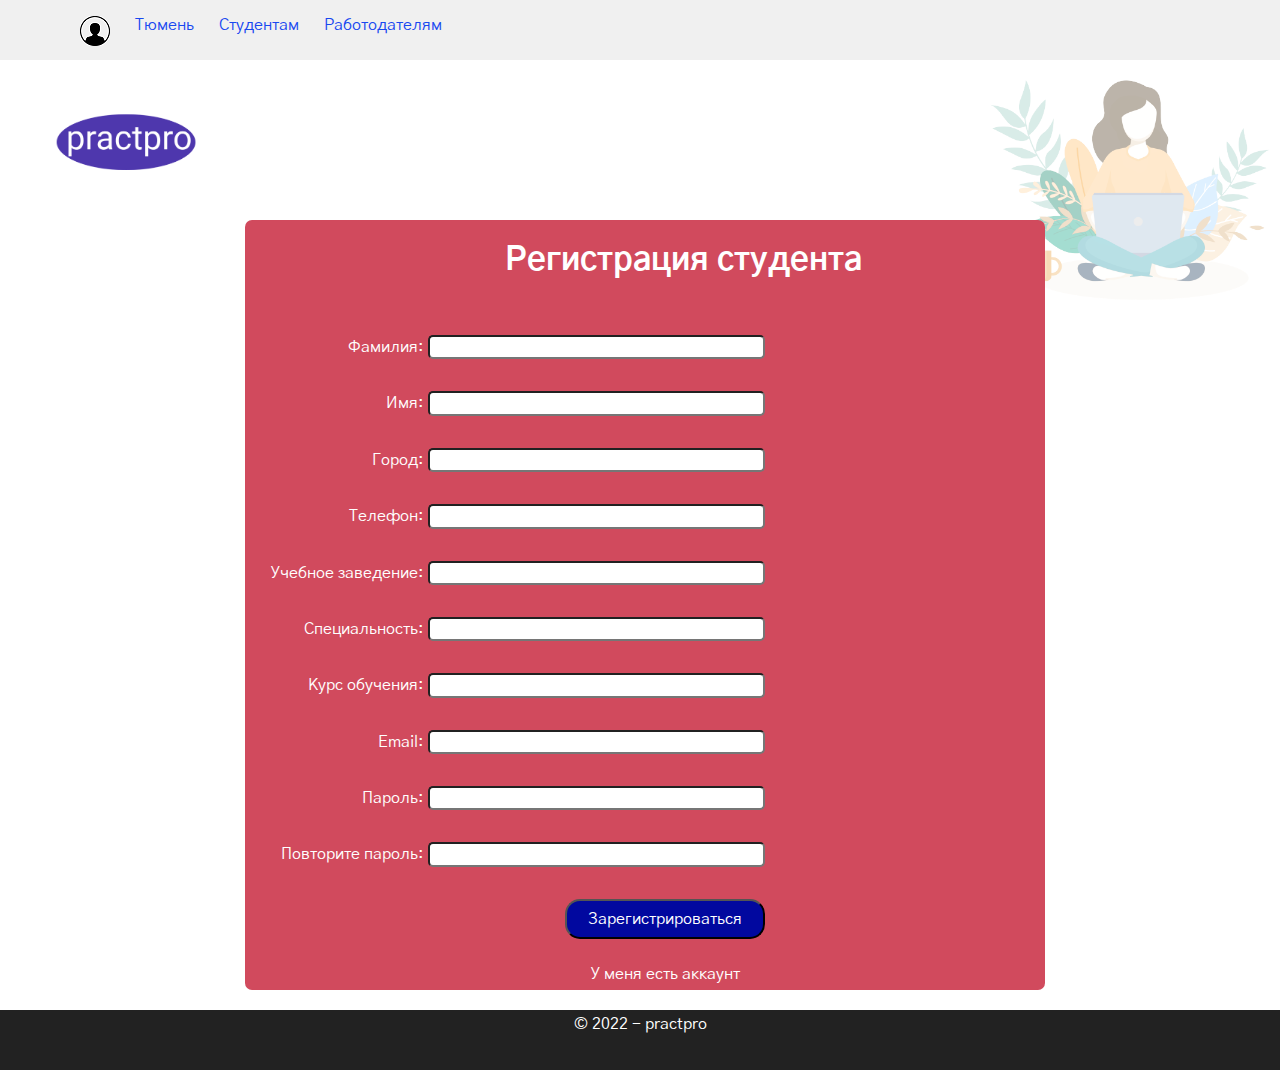
<file: registrationstud.html>
<!DOCTYPE html>
<html lang="en">
<head>
    <meta charset="UTF-8">
    <meta http-equiv="X-UA-Compatible" content="IE=edge">
    <meta name="viewport" content="width=device-width, initial-scale=1.0">
    <title>practpro</title>
    <link rel="preconnect" href="https://fonts.googleapis.com">
    <link rel="preconnect" href="https://fonts.gstatic.com" crossorigin>
    <link href="https://fonts.googleapis.com/css2?family=Gothic+A1:wght@100;300;400&display=swap" rel="stylesheet">
    <link rel="icon" href="image/p.ico" type="image/svg">
    <link rel="stylesheet" type="text/css" href="css/normalize.css">
    <link rel="stylesheet" type="text/css" href="css/style2.css">
</head>
<body>
    <div class="header">
        <div class="wrapper">
        <ul class="nav">
            <li><img src="image/7498372277319d45830e.png"></li>
            <li><a href="index.html">Тюмень</a></li>
            <li><a href="index.html">Студентам</a></li>
            <li><a href="employer.html">Работодателям</a></li>
        </ul>
    </div>
    </div>
    <div class="banner34">
        <div class="wrapper">
            <div class="navigation">
                <img class="girlR" src="image/girl.svg" alt="Girl">
                <img class="log" src="image/logo.svg" alt="Logo">
            </div>
            <div class="cl">
            <div class="regS">
                        <div class="title2">
                            <h1 class="h1h">Регистрация студента</h1>
                        </div>
                        <form class="vh" action="lichkabstud.html">
                            <p>Фамилия: <input style="border-radius: 5px;" type="text" name="login"></p>
                            <p>Имя: <input style="border-radius: 5px;" type="text"  name="login"></p>
                            <p>Город: <input style="border-radius: 5px;" type="text" name="login"></p>
                            <p>Телефон: <input style="border-radius: 5px;" type="tel" name="login"></p>
                            <p>Учебное заведение: <input style="border-radius: 5px;" type="text" name="login"></p>
                            <p>Специальность: <input style="border-radius: 5px;" type="text"  name="login"></p>
                            <p>Курс обучения: <input style="border-radius: 5px;" type="text" name="login"></p>
                            <p>Email: <input style="border-radius: 5px;" type="email" name="login"></p>
                            <p>Пароль: <input style="border-radius: 5px;" type="password" name="pass"></p>
                            <p>Повторите пароль: <input style="border-radius: 5px;" type="password" name="login"></p>
                            <p class="knopka1"><input style="background: #01089F; color: white; width: 200px; height: 40px; border-radius: 15px;" type="submit" value="Зарегистрироваться"></p>    
                        </form>
                        <a class="kn1" href="input.html">У меня есть аккаунт</a>
            </div>     
        </div>     
    </div>
    </div>
    <footer>
        <div class="container">
          <div class="footer-col"><span>© 2022 - practpro</span></div>
        </div>
      </footer>
</body>
</html>
</file>
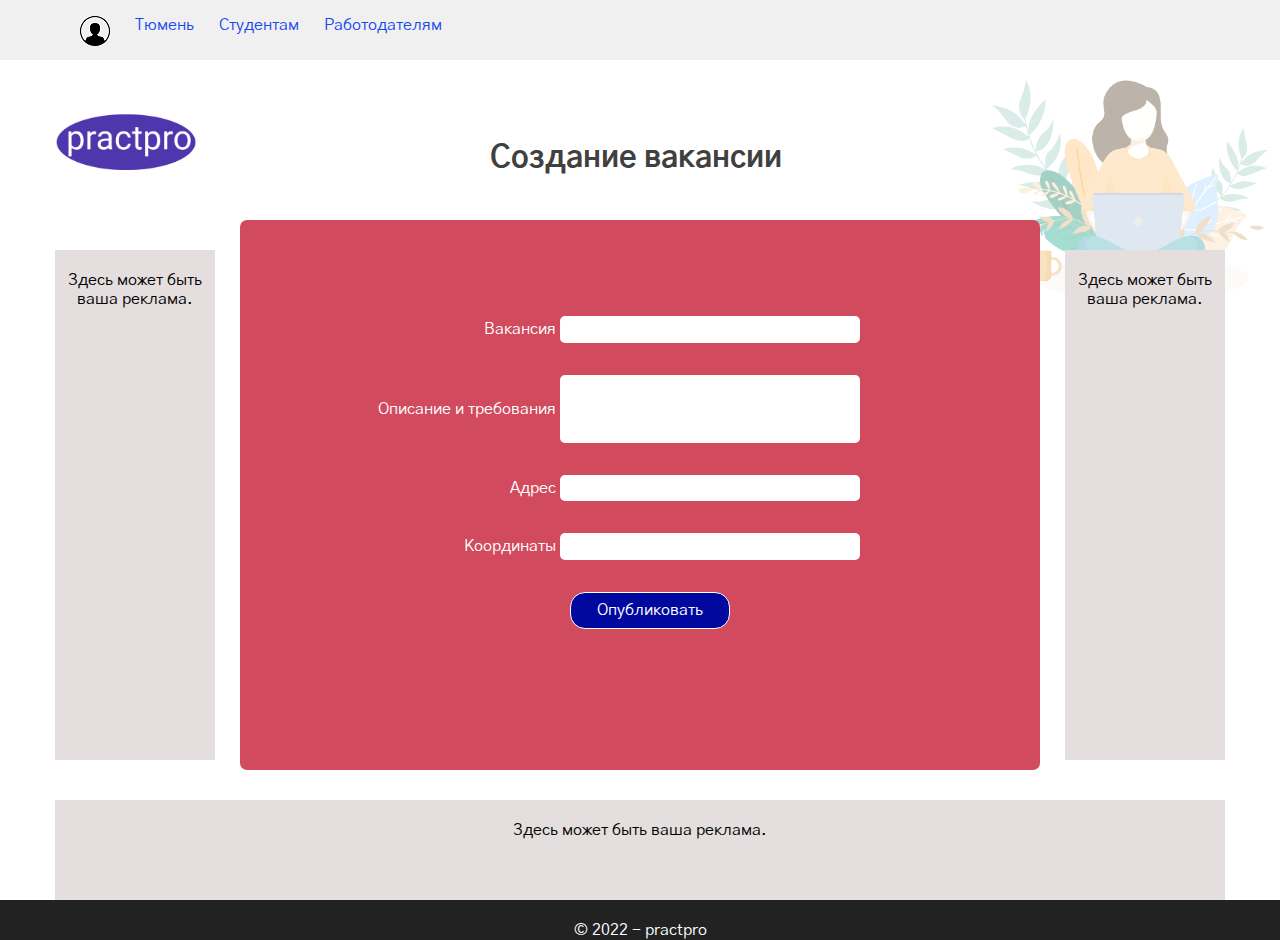
<file: sozdanie.html>
<!DOCTYPE html>
<html lang="en">
<head>
    <meta charset="UTF-8">
    <meta http-equiv="X-UA-Compatible" content="IE=edge">
    <meta name="viewport" content="width=device-width, initial-scale=1.0">
    <title>practpro</title>
    <link rel="preconnect" href="https://fonts.googleapis.com">
    <link rel="preconnect" href="https://fonts.gstatic.com" crossorigin>
    <link href="https://fonts.googleapis.com/css2?family=Gothic+A1:wght@100;300;400&display=swap" rel="stylesheet">
    <link rel="icon" href="image/p.ico" type="image/svg">
    <link rel="stylesheet" href="css/normalize.css">
    <link rel="stylesheet" href="css/style.css">
</head>
<body>
    <div class="header">
        <div class="wrapper">
        <ul class="nav">
            <li><img src="image/7498372277319d45830e.png"></li>
            <li><a href="index.html">Тюмень</a></li>
            <li><a href="index.html">Студентам</a></li>
            <li><a href="employer.html">Работодателям</a></li>
        </ul>
    </div>
    </div>
    <div class="banner3">
        <div class="wrapper">
            <div class="navigation">
                <img class="girlR" src="image/girl.svg" alt="Girl">
                <img class="log" src="image/logo.svg" alt="Logo">
                  <div class="title2">
                <h1 class="h12h">Создание вакансии</h1>
            </div>
            </div>
          
            <div class="cl">
            <div class="reklamaN3">
                <p>Здесь может быть ваша реклама.</p>
            </div>
            
            <div class="regV">
                        
                        <form class="vh8">
                            <p>Вакансия <input style="width: 280px; border-radius: 5px; " type="text" name="login"></p>
                            <p>Описание и требования <input style="width: 280px; border-radius: 5px; " class="opis" type="text" name="login"></p>
                            <p>Адрес <input style="width: 280px; border-radius: 5px; " type="text" name="login"></p>
                            <p>Координаты <input style="width: 280px; border-radius: 5px; " type="text" name="login"></p>                            
                            <p><input class="kn2"  type="submit" value="Опубликовать"></p>    
                        </form>
            </div>     
            <div class="reklamaN4">
                <p>Здесь может быть ваша реклама.</p>
            </div>
            </div>
            <div class="reklamaN6">
                <p>Здесь может быть ваша реклама.</p>
            </div>
        </div>
        
    </div>
    <div class="footer2">
        <div class="wrapper">
            <p>© 2022 - practpro</p>
        </div>
    </div>
</body>
</html>
</file>
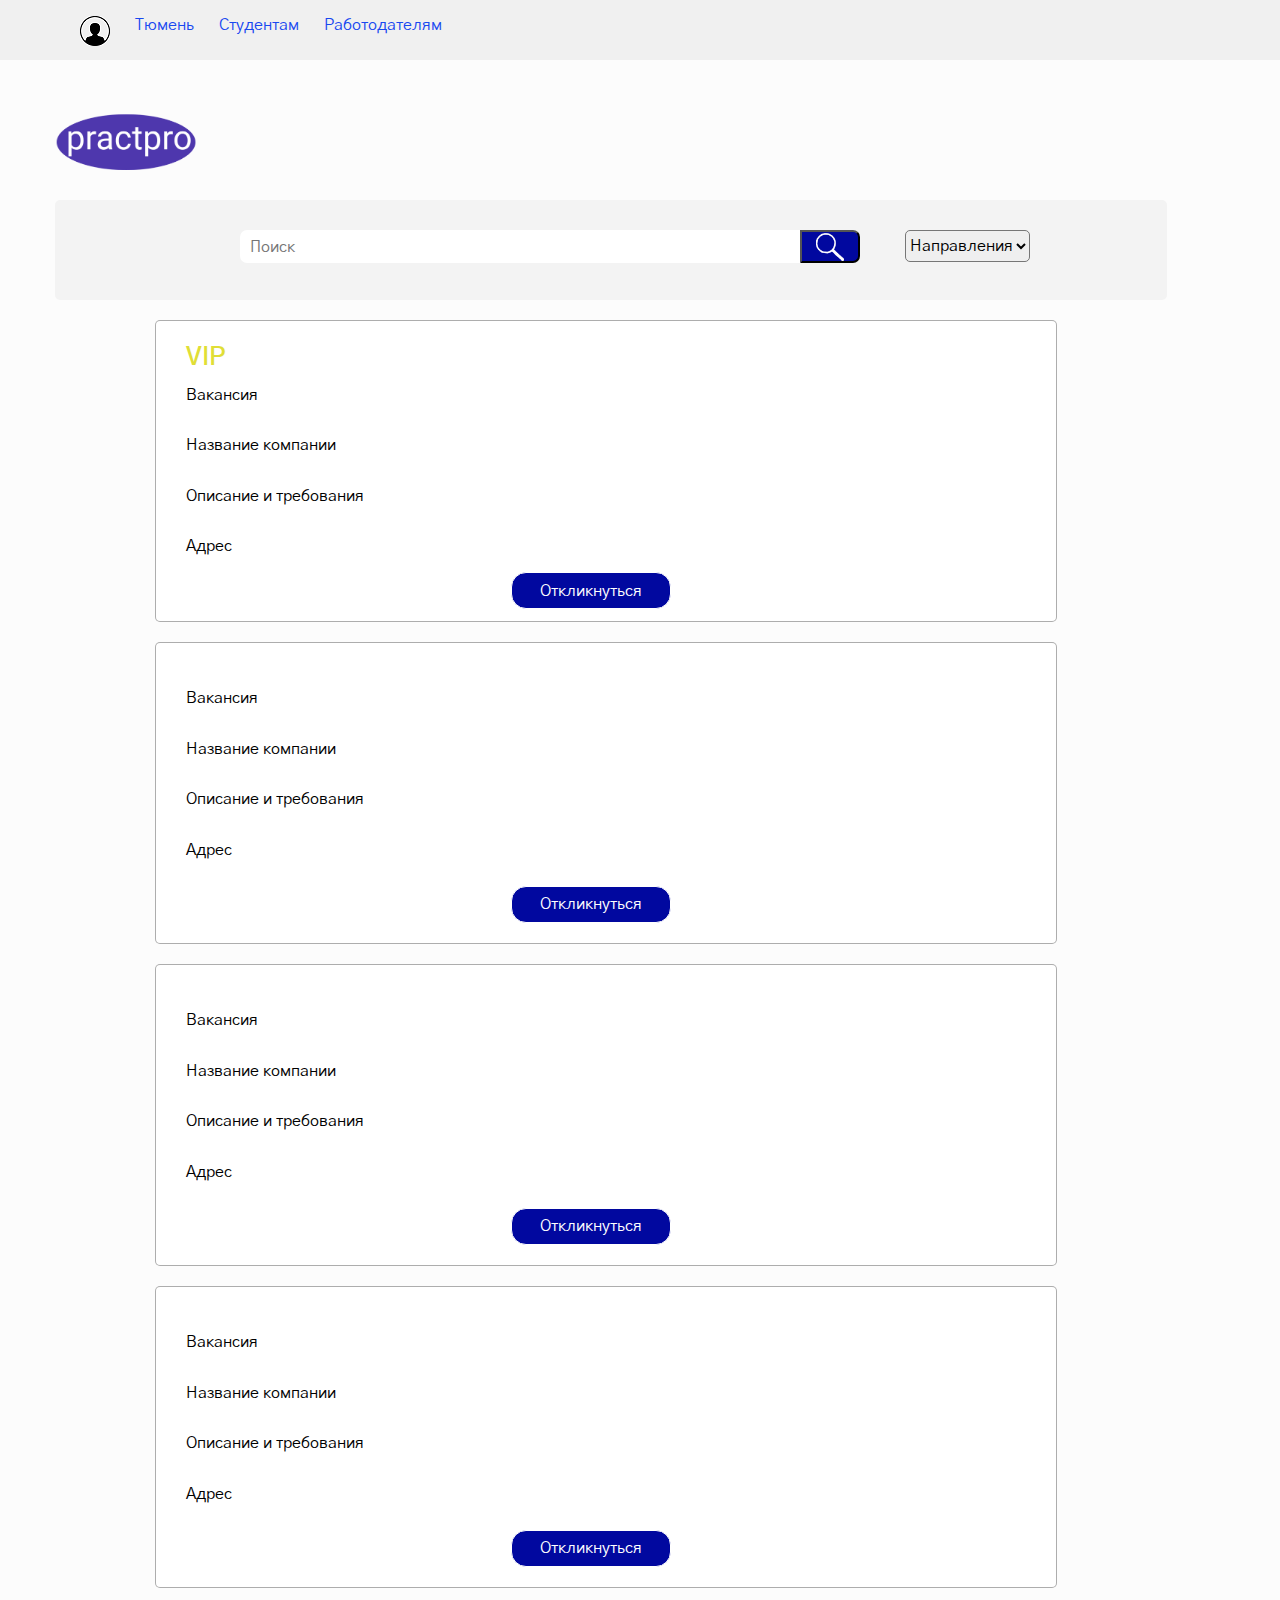
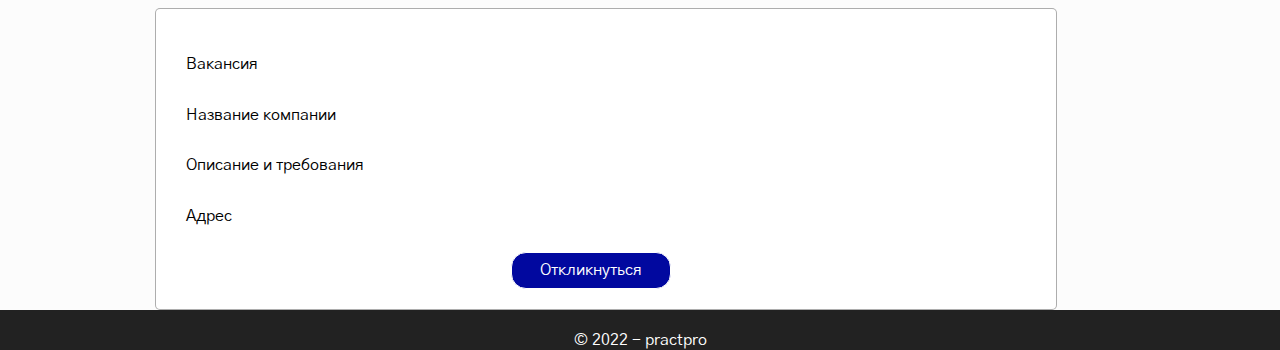
<file: vakansii.html>
<!DOCTYPE html>
<html lang="en">
<head>
    <meta charset="UTF-8">
    <meta http-equiv="X-UA-Compatible" content="IE=edge">
    <meta name="viewport" content="width=device-width, initial-scale=1.0">
    <title>practpro</title>
    <link rel="preconnect" href="https://fonts.googleapis.com">
    <link rel="preconnect" href="https://fonts.gstatic.com" crossorigin>
    <link href="https://fonts.googleapis.com/css2?family=Gothic+A1:wght@100;300;400&display=swap" rel="stylesheet">
    <link rel="icon" href="image/p.ico" type="image/svg">
    <link rel="stylesheet" href="css/normalize.css">
    <link rel="stylesheet" href="css/style.css">
</head>
<body>
    
    <div class="header">
        <div class="wrapper">
        <ul class="nav">
            <li><img src="image/7498372277319d45830e.png"></li>
            <li><a href="index.html">Тюмень</a></li>
            <li><a href="index.html">Студентам</a></li>
            <li><a href="employer.html">Работодателям</a></li>
        </ul>
    </div>
    </div>
    <div class="banner10">
        <div class="wrapper">
            <div class="navigation">
                <img class="log" src="image/logo.svg" alt="Logo">
            </div>
             <div class="poisk" method="post">
                <form action="vakansii.html">        <!--контейнером для формы поиска-->
                    <input type="text" name="text" class="search1" placeholder="Поиск"> <!--поле поиска-->
                    <button type="submit" name="submit" class="submit1" value="Search"><img src="image/lupa.svg" alt="Poisk"></button> <!--кнопка отправки данных на сервер-->
                </form>
                    <p><select class="pp">
                        <option value="Направления">Направления</option>
                        <option value="IT">IT</option>
                        <option value="Медицина">Медицина</option>
                        <option value="Образование">Образование</option>
                       </select></p>
                </div>
            <div class="filtr">

            </div>
          
            <div class="cl">

            <div class="bel1">
                        <form class="vh9">
                            <p style="color: rgb(224, 222, 54); font-weight: 600; font-family: 'Gothic A1'; font-size: 25px; margin-top: -60px; margin-bottom: -20px;">VIP</p>
                            <p>Вакансия</p>
                            <p>Название компании</p>  
                            <p>Описание и требования </p>
                            <p>Адрес</p>
                            <ul style="margin-top: -15px;" class="knop">
                                <li><p><input class="kn2" style="margin-left: 315px;" type="submit" value="Откликнуться"></p>  </li>  
                            </ul>
                        </form>
            </div>
            </div>
            <div class="cl">

                <div class="bel1">
                            <form class="vh9">
                                <p>Вакансия</p>
                                <p>Название компании</p>  
                                <p>Описание и требования </p>
                                <p>Адрес</p>
                                <ul class="knop">
                                    <li><p><input class="kn2" style="margin-left: 315px;" type="submit" value="Откликнуться"></p>  </li>  
                                </ul>
                            </form>
                </div>
                </div>
                <div class="cl">

                    <div class="bel1">
                                <form class="vh9">
                                    <p>Вакансия</p>
                                    <p>Название компании</p>  
                                    <p>Описание и требования </p>
                                    <p>Адрес</p>
                                    <ul class="knop">
                                        <li><p><input class="kn2" style="margin-left: 315px;" type="submit" value="Откликнуться"></p>  </li>  
                                    </ul>
                                </form>
                    </div>
                </div>
                <div class="cl">

                    <div class="bel1">
                                <form class="vh9">
                                    <p>Вакансия</p>
                                    <p>Название компании</p>  
                                    <p>Описание и требования </p>
                                    <p>Адрес</p>
                                    <ul class="knop">
                                        <li><p><input class="kn2" style="margin-left: 315px;" type="submit" value="Откликнуться"></p>  </li>  
                                    </ul>
                                </form>
                    </div>
                </div>
                <div class="cl">

                    <div class="bel1">
                                <form class="vh9">
                                    <p>Вакансия</p>
                                    <p>Название компании</p>  
                                    <p>Описание и требования </p>
                                    <p>Адрес</p>
                                    <ul class="knop">
                                        <li><p><input class="kn2" style="margin-left: 315px;" type="submit" value="Откликнуться"></p>  </li>  
                                    </ul>
                                </form>
                    </div>
                </div>
        </div>
        
    </div>
    <div class="footer2">
        <div class="wrapper">
            <p>© 2022 - practpro</p>
        </div>
    </div>
</body>
</html>
</file>
<file: css/style.css>
body{
    background-color: #F0F0F0;
    font-family: 'Gothic A1', sans-serif;
    max-width: 100%;
    height: auto;
}
.wrapper{
    padding-left: 15px;
    padding-right: 15px;
    width: 100%;
    max-width: 1170px;
    margin: 0 auto;
    position: relative;
}
.navigation{
    display: flex;
    align-items: center;
    justify-content: space-between;
    padding-right: 100px;
    padding-top: -50px;

}
.kn2{
    list-style-type: none; 
    border: 1px solid #FFFFFF; 
    border-radius: 15px; 
    background-color: #01089F; 
    color: #FFFFFF; 
    font-family: 'Gothic A1';
    margin-right: 130px;
    width: 160px;
    height: 37px;
}
.opis{
    height: 60px;
}
.bel{
    position: absolute;
    z-index: 2;
    margin-left: 300px;
    margin-top: 170px;
    border-radius: 5px;
    width: 600px;
    height: 300px;
    background-color: #ffffff;
}
.bel1{
    position: relative;
    margin-left: 100px;
    margin-top: 20px;
    border-radius: 5px;
    width: 900px;
    height: 300px;
    background-color: #ffffff;
    border: 1px solid #4040406e;
}
.knop{
    display: flex;
    list-style-type: none;
    text-decoration: none;
    padding-left: 0;
    font-weight: 400;
    margin-left: 40px;
margin-top: -5px;
}
.nav{
    display: flex;
    list-style-type: none;
    padding-left: 0;
    font-weight: 400;
    margin-bottom: 10px;
}
.nav>li{
    padding-left: 25px;
    margin-left: 24;
}
.nav>li>a{
    text-decoration: none;
    color: #1848F0;
}
.nav1{
    display: flex;
    list-style-type: none;
    padding-left: 0;
    font-weight: 400;
}
.nav1>li{
    padding-left: 20px;
    margin-left: 21px;
    padding-right: 20px;
    margin-right: 21px;
    border: 1px solid #FFFFFF;
    box-sizing: border-box;
    border-radius: 15px;
}
.nav1>li>a{
    position: relative;
    text-decoration: none;
    color: #FFFFFF;
    font-style: normal;
    font-weight: 400;
    font-size: 14px;
    line-height: 18px;
    text-align: center;

}
.rekl{
    background-color: white;
    position: relative;
    z-index: 1;
    background-size: cover;
    height: 240px;
    padding-left: 100px;
}
.rk{
    display: flex;
    z-index: 2;
    position:relative;
    list-style-type: none;
    padding-left: 200px;
    font-weight: 400;
    margin-bottom: 50px;
}
.rk>li{
    padding-left: 25px;
    margin-left: 24;
    margin-top: 110px;
}
.rk>li>a{
    padding-top: 105px;
    padding-bottom: 105px;
    padding-left: 20px;
    padding-right: 20px;
    background-color: #F3F3F3;
    text-decoration: none;

    color: #2c2c2c;
    border: 1px solid #FFFFFF;
    border-radius: 5px;
}
.kn{
    list-style-type: none;
    border: 1px solid #FFFFFF;
    border-radius: 15px;
}
.banner{
    background-color: #C51D34;
    background-repeat: no-repeat;
    background-size: cover;
    background-position: center;
    color: #FFFFFF;
    padding-top: 50px;
    padding-bottom: 135px;
    height: 100%;
    max-height: 330px;
}
.banner2{
    background-color: #fff;
    background-repeat: no-repeat;
    background-size: auto;
    background-position: center;
    color: #FFFFFF;
    padding-top: 50px;
    padding-bottom: 0px;
    height: 430px;
}
.banner6{
    background-color: #fff;
    background-repeat: no-repeat;
    background-size: auto;
    background-position: center;
    color: #FFFFFF;
    padding-top: 50px;
    padding-bottom: 0px;
    height: 560px;
}
.banner3{
    background-color: #fff;
    background-repeat: no-repeat;
    background-size: auto;
    background-position: center;
    color: #FFFFFF;
    padding-top: 50px;
    padding-bottom: 0px;
    height: auto;
    width: auto;
}
.banner10{
    background-color: #ffffffc5;
    background-repeat: no-repeat;
    background-size: auto;
    background-position: center;
    color: #FFFFFF;
    padding-top: 50px;
    padding-bottom: 0px;
    height: auto;
    width: auto;
}
.man{
    position: absolute;
    right: 0px;
    opacity: 0.5;
    top: 0px;
}
.girl{
    position: absolute;
    width: 300px; height: 300px;
    right: -40px;
    opacity: 0.5;
    top: 200px;
}
.girlR{
    position: absolute;
    width: 300px; height: 300px;
    right: -40px;
    opacity: 0.5;
    top: -80px;
}
.title{

    padding-top: 30px;
    padding-left: 240px;
    font-style: normal;
    font-weight: 700;
    font-size: 16px;
    line-height: 107.9%;
}
.title2{
    padding-top: 10px;
    padding-left: 220px;
    font-style: normal;
    font-weight: 700;
    font-size: 16px;
    line-height: 107.9%;
    color: #FFFFFF;
    font-family: 'Gothic A1';
    font-size: 15px;
}
form {
    background-position: left;
    width:400px;
    margin:auto;
    margin-top: 250px;
}
input{
    padding:4px 10px;
    border:0;
    font-size:16px;
}
.search {
    position: absolute;
    
    width: 600px;
    height: 25px;
    left: 260px;
    top: 160px;
    text-size-adjust: 18px;
    background: #FFFFFF;
    border-radius: 7px;
}
.submit{
    position: absolute;
    width: 60px;
    height: 33px;
    left: 820px;
    top: 160px;  
    background: #01089F;
    border-radius: 0px 15px 15px 0px;
    background-color: #01089F;
    color:#ffffff;
    border-radius: 0 7px 7px 0;
}
.search1 {
    position: absolute;
    
    width: 600px;
    height: 25px;
    left: 200px;
    top: 120px;
    text-size-adjust: 18px;
    background: #FFFFFF;
    border-radius: 7px;
}
.submit1{
    position: absolute;
    width: 60px;
    height: 33px;
    left: 760px;
    top: 120px;  
    background: #01089F;
    border-radius: 0px 15px 15px 0px;
    background-color: #01089F;
    color:#ffffff;
    border-radius: 0 7px 7px 0;
}
.vak{
    display: flex;
    padding-left: 25px;
    text-decoration: none;
    font-size: 25px;
    color: #F0F0F0;
    border: 1px solid #fff;
    font-family: 'Gothic A1';
    border-radius: 15px;
    text-align: center;
    width: 125px;
    margin-top: 85px;
    margin-left: 455px;
}
.poisk{
    background-color: #f3f3f3; width: 95%; /*1170px;*/ height: 100px;
    margin-top: -220px;
    
    border-radius: 5px;
}
.po {
    position: absolute;
    width: 600px;
    height: 25px;
    right: 370px;
    top: 120px;
    text-size-adjust: 18px;
    background: #FFFFFF;
    border-radius: 7px;
}
.isk{
    position: absolute;
    width: 60px;
    height: 33px; 
    background: #01089F;
    top: 120px;
    right: 300px;
    background-color: #01089F;
    color:#ffffff;
    
    border-radius: 0 7px 7px 0;
}
.pp{
    font-family: 'Gothic A1'; 
    margin-left: 850px; 
    margin-top: 30px; 
    height: 32px;
     border-radius: 5px;
}
.picter{
    position: absolute;
    width: 330px;
    height: 300px;
    left: 20px;
    top: 130px;
}
.picter2{
    position: absolute;
    width: 780px;
    height: 650px;
    left: -270px;
    top: 40px;
    z-index: 0;
}
.picter3{
    position: absolute;
    width: 700px;
    height: 550px;
    left: -240px;
    top: 240px;
}
.kk{
    background: #01089F; 
    color: white; 
    width: 150px; 
    height: 40px; 
    border-radius: 15px; 
    margin-left: 140px;
}
.h2{
    font-style: normal;
    font-weight: 700;
    font-size: 40px;
    line-height: 107.9%;
    text-align: center;
    color: #01089F;
}
.page{
    height: 600px;
    padding-top: 20px;
    align-items: center;
    padding-bottom: 10px;
}
.h1{
    padding-top: -20px;
    width: 650px;
    height: 130px;
    padding-left: 250px;
    font-style: normal;
    font-weight: 650;
    font-size: 57px;
    line-height: 107.9%;
    text-align: center;
    color: #01089F;
}
.h1h{
    padding-left: 40px;
}
.h12h{
    padding-left: 40px;
    color: #404040;
    position: absolute;
    width: 300px; height: 300px;
    right: 450px;

    top: 20px;
}
.h1h1{
    padding-left: 140px;
}
.h13h{
    padding-left: 40px;
    color: #404040;
    position: absolute;
    width: 300px; height: 300px;
    right: 400px;

    top: 20px;
}
.footer{
    position: relative;
    height: 30px;
    margin-top: 50px;
    top: 50px;
    padding: 5px 5px;
    left: 0px;
    font: 20px;
    background: #222222;
    font-family: 'Gothic A1';
    text-align: center;
    color: #ffffff;
}
footer {
    position: relative;
    height: 50px;
    margin-bottom: 0px;
    bottom: 0px;
    padding: 5px 5px;
    left: 0px;
    font: 20px;
    background: #222222;
    font-family: 'Gothic A1';
    text-align: center;
    color: #ffffff;
 }
.footer-col {
    width: 100%;
    float: center;
 }
.footer2{
    position: relative;
    height: 30px;
    margin-top: 0px;
    top: 0px;
    padding: 5px 5px;
    left: 0px;
    font: 20px;
    background: #222222;
    font-family: 'Gothic A1';
    text-align: center;
    color: #ffffff;
}
.footer4{
    position: relative;
    height: 30px;
    margin-top: 0px;
    top: 0px;
    padding: 5px 5px;
    left: 0px;
    font: 20px;
    background: #222222;
    font-family: 'Gothic A1';
    text-align: center;
    color: #ffffff;
}
.banner4{
    background-color: #fff;
    background-repeat: no-repeat;
    background-size: auto;
    background-position: center;
    color: #FFFFFF;
    padding-top: 50px;
    padding-bottom: 0px;
    height: 600px;
}
.mp{
    
        
    width: 100%;
    height: 100%;
}
.reklamaN{
    position: relative;
    width: 100%;
    margin-top: 50px;
    height: 100px;
    padding: 5px 5px;
    left: 0px;
    font: 20px;
    background: #e4dede;
    font-family: 'Gothic A1';
    text-align: center;
    color: #000000;
}
.reklamaN0{
    position: relative;
    
    top: 60px;
    height: 100px;
    padding: 5px 5px;
    left: 0px;
    font: 20px;
    background: #e4dede;
    font-family: 'Gothic A1';
    text-align: center;
    color: #000000;
}
.reklamaN2{
    position: relative;
    
    margin-top: 80px;
    height: 90px;
    padding: 5px 5px;
    left: 0px;
    font: 20px;
    background: #e4dede;
    font-family: 'Gothic A1';
    text-align: center;
    color: #000000;
}
.reklamaN6{
    position: relative;
    
    margin-top: 30px;
    height: 90px;
    padding: 5px 0px;
    left: 0px;
    font: 20px;
    background: #e4dede;
    font-family: 'Gothic A1';
    text-align: center;
    color: #000000;
}
.reklamaN3{
    position: relative;
    margin-top: 80px;
    height: 500px;
    width: 150px;
    padding: 5px 5px;
    left: 0px;
    font: 20px;
    background: #e4dede;
    font-family: 'Gothic A1';
    text-align: center;
    color: #000000;
    display: inline-block; 
}
.reklamaN4{
    position: relative;
    margin-top: 80px;
    height: 500px;
    width: 150px;
    padding: 5px 5px;
    left: 25px;
    right: 0px;
    font: 20px;
    background: #e4dede;
    font-family: 'Gothic A1';
    text-align: center;
    color: #000000;
    display: inline-block; 
}
.reklamaN11{
    position: relative;
    margin-top: 20px;
    height: 400px;
    width: 150px;
    padding: 5px 5px;
    left: 0px;
    font: 20px;
    background: #e4dede;
    font-family: 'Gothic A1';
    text-align: center;
    color: #000000;
    display: inline-block; 
}
.reklamaN12{
    position: relative;
    margin-top: 20px;
    height: 400px;
    width: 150px;
    padding: 5px 5px;
    left: 25px;
    right: 0px;
    font: 20px;
    background: #e4dede;
    font-family: 'Gothic A1';
    text-align: center;
    color: #000000;
    display: inline-block; 
}
.reklamaN5{
    position: relative;
    
    bottom: -240px;
    height: 90px;
    padding: 5px 5px;
    left: 0px;
    font: 20px;
    background: #e4dede;
    font-family: 'Gothic A1';
    text-align: center;
    color: #000000;
}
.reklamaN7{
    position: relative;
    
    margin-top: 200px;
    height: 90px;
    padding: 5px 5px;
    left: 0px;
    font: 20px;
    background: #e4dede;
    font-family: 'Gothic A1';
    text-align: center;
    color: #000000;
}
.picter11{
    position: absolute;
    width: 140px;
    height: 170px;
    left: 20px;
    top: 120px;
}
.picter22{
    position: absolute;
    width: 170px;
    height: 200px;
    left: 210px;
    top: 260px;
}
.picter4{
    position: absolute;
    width: 180px;
    height: 210px;
    left: 1000px;
    top: -50px;
}
.vopr{
    position: absolute;
    width: 400px;
    height: 362px;
    left: 730px;
    top: 120px;
}
.btn{
    padding-left: 400px;
}
.btn1{
    display: block;
    color: #01089F;
    text-decoration: none;
    font-size: 25px;
    max-width: 300px;
    border: 2px solid #fff;
    border-radius: 7px;
    border-color: #01089F;
    padding: 16px 0px;
    line-height: 107.9%;
    text-align: center;
    list-style-type: none;
}
.rs{
    width: 200px;
    height: 200px;
}
.btn3{
    padding-top: 70px;
    padding-left: 300px;
    display: flex;
}
.btn4{
    display: block;
    color: #01089F;
    text-decoration: none;
    font-size: 25px;
    max-width: 300px;
    border: 2px solid #fff;
    border-radius: 7px;
    border-color: #01089F;
    padding: 16px 0px;
    line-height: 107.9%;
    text-align: center;
    list-style-type: none;
    width: 250px;
    margin-left: 40px;
}
.reg{
    position: relative;
    margin-left: 100px;
    margin-top: 50px;
    border-radius: 7px;
    width: 800px;
    height: 350px;
    background-color: #d14a5d;
}
.regR{
    position: relative;
    margin-left: 25px;
    margin-top: 50px;
    border-radius: 7px;
    width: 800px;
    height: 650px;
    background-color: #d14a5d;
}
.regS{
    position: relative;
    margin-left: 25px;
    margin-top: 50px;
    border-radius: 7px;
    width: 800px;
    height: 820px;
    background-color: #d14a5d;
}
.regV{
    position: relative;
    margin-left: 25px;
    margin-top: 50px;
    border-radius: 7px;
    width: 800px;
    height: 550px;
    background-color: #d14a5d;
}
.regV1{
    position:relative;
    margin-left: 25px;
    margin-top: 80px;
    border-radius: 7px;
    width: 800px;
    height: 500px;
    background-color: #d14a5d;
}
.vh{
    margin-top: 50px;
   margin-right: 510px;
}
.vh>p{
    
    display: inline-block;  
    text-align: right;
    font-family: 'Gothic A1';
    font-size: 16px;
    padding-left: 20px;
    width: 500px;
}
.vh8{
    margin-top: 80px;
   margin-right: 410px;
}
.vh8>p{
    
    display: inline-block;  
    text-align: right;
    font-family: 'Gothic A1';
    font-size: 16px;
    padding-left: 20px;
    width: 600px;
}
.vh9{
    margin-top: 30px;
   margin-right: 610px;
   
}
.vh9>p{
    
    display: inline-block;  
    text-align:left;
    color: #000000;
    font-family: 'Gothic A1';
    font-size: 16px;
    padding-left: 30px;
    width: 500px;
}
.vh1{
    margin-top: 50px;
   margin-right: 510px;
}
.vh1>p{
    
    display: inline-block;  
    text-align: right;
    font-family: 'Gothic A1';
    font-size: 16px;
    padding-left: 20px;
    width: 500px;
}
.kn{
    margin-top: 20px;
    text-decoration: none;
    color: #ffffff;
    margin-left: 320px;
    text-align: center;
    padding-top: 5px;
    border-radius: 15px;
    display: block;
    font-family: 'Gothic A1';
    font-size: 16px;
    padding-left: 0px;
    width: 200px;
}
.cl{
    display: flex;
    position: relative;
}
.cl1{
    display: flex;
padding-left: 430px;
}
.back{
    margin-top: 20px;
    margin-left: 50px;
    text-decoration: none;
    color: #ffffff;
    display: block;
    font-family: 'Gothic A1';
    font-size: 25px;
    padding-left: 0px;
}
.hh1{
    margin-top: -100px;
    color: #404040;
    font-family: 'Gothic A1';
    font-size: 30px;
}
/*Адаптивность нужно сделать/доделать/убрать*/



@media screen and (max-width: 615px) {/*515*/
    /*Главная страница*/
    .banner{
        max-height: 270px;
    }
    .search{
        left: 40px;
        width: 420px;
    }
    .submit{
        left: 420px;
    }
   
    .man{
        top: 65px;
        display: none;
    }
    .title{
        padding-left: 10px;
        font-size: 12px;
    }
    .vak{
        margin-left: 170px;
        margin-top: 90px;
        font-size: 20px;
        width: 100px;
    }
    .picter{
        display: none;
    }
    .picter2{
        display: none;
    }
    .picter3{
        display: none;
    }
    .rekl{
        padding-left: 0px;
    }
    .rk{
        padding-left: 0px;
    }
    .rk>li{
        padding-left: 15px;
    }
    .rk>li>a{
        font-size: 10px;
    }
    .mp{
        padding-top: 20px;
        width: 95%;
        height: 480px;
    }
    .reklamaN{
        margin-top: 160px;
    }
    .h2{
        font-size: 30px;
    }
    /*Вакансии*/
    .search1{
        left: 25px;
        width: 380px;
        margin-top: -15px;
    }
    .submit1{
        left: 400px;
        margin-top: -15px;
    }
    .pp{
        margin-left: 170px;
        margin-top: 55px;
    }
    .bel1{
        margin-left: 2px;
        width: 450px;
    }
    .knop{
        margin-left: -130px;
    }
    /*Вход*/
    .reg{
        width: 440px;
        margin-left: 5px;
    }
    .title2{
        padding-left: 50px;
    }
    .kk{
        margin-left: 0px;
        margin-right: 70px;
    }
    .vh{
        margin-right: 0px;
        margin-left: -140px;
    }
    /*Страница регистрации*/
    .regS{
        width: 400px;
    }
    .h1h{
        padding-left: 0px;
    }
}

@media screen and (max-width: 968px) and (min-width: 615px) {/*800*/
    /*Главная страница*/
    .banner{
        max-height: 270px;
    }
    .search{
        left: 60px;
        width: 500px;
    }
    .submit{
        left: 520px;
    }
    .man{
        top: 80px;
        width: 350px;
        height: 350px;
    }
    .title{
        padding-left: 50px;
    }
    .vak{
        margin-left: 220px;
    }
    .picter{
        display: none;
    }
    .picter2{
        display: none;
    }
    .picter3{
        display: none;
    }
    .rekl{
        padding-left: 0px;
    }
    .rk{
        padding-left: 50px;
    }
    .mp{
        padding-left: 10px;
        padding-right: 10px;
        width: 95%;
        height: 500px;
        padding-bottom: 30px;
    }
    .reklamaN{
        margin-top: 160px;
    }

    /*Вакансии страница*/
    .search1{
        left: 60px;
        width: 500px;
    }
    .submit1{
        left: 520px;
    }
    .pp{
        margin-left: 580px;
    }
    .bel1{
        margin-left: 25px;
        width: 700px;
    }
    .knop{
        margin-left: -30px;
    }
    /*Вход*/
    .reg{
        width: 700px;
        margin-left: 50px;
    }
    .title2{
        padding-left: 170px;
    }
    .kk{
        margin-left: 0px;
        margin-right: 80px;
    }
    .vh{
        margin-right: 600px;
    }
    /*Регистрация студента*/
    .banner3{
        background-color: #fff;
        background-repeat: no-repeat;
        background-size: auto;
        background-position: center;
        color: #FFFFFF;
        padding-top: 50px;
        padding-bottom: 0px;
        height: auto;
        width: auto;
        height: 900px;
    }
    .girlR{
        position: absolute;
        width: 250px; height: 250px;
        right:  20px;
        opacity: 0.5;
        top: -80px;
    }
    .regS{
        position: relative;
        margin-left: 45px;
        margin-top: 50px;
        border-radius: 7px;
        width: 600px;
        height: 750px;
        background-color: #d14a5d;
    }
    .title2{
        padding-top: 10px;
        padding-left: 70px;
        font-style: normal;
        font-weight: 700;
        font-size: 16px;
        line-height: 107.9%;
        color: #FFFFFF;
        font-family: 'Gothic A1';
    }
    .h1h{
        padding-left: 80px;
    }
    .vh{
        margin-top: 30px;
       margin-left: -40px;
    }
    .vh>p{
        
        display: inline-block;  
        text-align: right;
        font-family: 'Gothic A1';
        font-size: 16px;
        padding-left: 20px;
        width: 500px;
    }
    .knopka{
        margin-left: 220px;
    }
    .kn{
        margin-top: 0px;
        text-decoration: none;
        color: #ffffff;
        margin-left: 200px;
        text-align: center;
        padding-top: 5px;
        border-radius: 15px;
        display: block;
        font-family: 'Gothic A1';
        font-size: 16px;
        padding-left: 0px;
        width: 200px;
    }
    
}
</file>
<file: css/style2.css>
body{
    background-color: #F0F0F0;
    font-family: 'Gothic A1', sans-serif;
    max-width: 100%;
    height: auto;
}
.wrapper{
    padding-left: 15px;
    padding-right: 15px;
    width: 100%;
    max-width: 1170px;
    margin: 0 auto;
    position: relative;
}
.navigation{
    display: flex;
    align-items: center;
    justify-content: space-between;
    padding-right: 100px;
    padding-top: -50px;

}
 
.nav{
    display: flex;
    list-style-type: none;
    padding-left: 0;
    font-weight: 400;
    margin-bottom: 10px;
}
.nav>li{
    padding-left: 25px;
    margin-left: 24;
}
.nav>li>a{
    text-decoration: none;
    color: #1848F0;
}

.title{

    padding-top: 30px;
    padding-left: 240px;
    font-style: normal;
    font-weight: 700;
    font-size: 16px;
    line-height: 107.9%;
}
.banner3{
    background-color: #fff;
    background-repeat: no-repeat;
    background-size: auto;
    background-position: center;
    color: #FFFFFF;
    padding-top: 50px;
    padding-bottom: 0px;
    height: auto;
    width: auto;
    height: 750px;
}
.banner33{
    background-color: #fff;
    background-repeat: no-repeat;
    background-size: auto;
    background-position: center;
    color: #FFFFFF;
    padding-top: 50px;
    padding-bottom: 0px;
    width: auto;
    height: 800px;
}
.banner333{
    background-color: #fff;
    background-repeat: no-repeat;
    background-size: auto;
    background-position: center;
    color: #FFFFFF;
    padding-top: 50px;
    padding-bottom: 0px;
    width: auto;
    height: 830px;
}
.banner34{
    background-color: #fff;
    background-repeat: no-repeat;
    background-size: auto;
    background-position: center;
    color: #FFFFFF;
    padding-top: 50px;
    padding-bottom: 0px;
    height: auto;
    width: auto;
    height: 900px;
}
.girlR{
    position: absolute;
    width: 300px; height: 300px;
    right: -40px;
    opacity: 0.5;
    top: -80px;
}
.regR{
    position: relative;
    margin-left: 190px;
    margin-top: 50px;
    border-radius: 7px;
    width: 800px;
    height: 620px;
    background-color: #d14a5d;
}
.regS{
    position: relative;
    margin-left: 190px;
    margin-top: 50px;
    border-radius: 7px;
    width: 800px;
    height: 770px;
    background-color: #d14a5d;
}
.regL{
    position: relative;
    margin-left: 190px;
    margin-top: 30px;
    border-radius: 7px;
    width: 800px;
    height: 620px;
    background-color: #d14a5d;
    margin-bottom: 25px;
}
.regLS{
    position: relative;
    margin-left: 190px;
    margin-top: 0px;
    border-radius: 7px;
    width: 800px;
    height: 740px;
    background-color: #d14a5d;
    margin-bottom: 20px;
}
.title2{
    padding-top: 10px;
    padding-left: 220px;
    font-style: normal;
    font-weight: 700;
    font-size: 16px;
    line-height: 107.9%;
    color: #FFFFFF;
    font-family: 'Gothic A1';
}
.h1h, .h1h1{
    padding-left: 40px;
}
.vh1{
    margin-top: 50px;
   margin-right: 510px;
}
.vh1>p{
    
    display: inline-block;  
    text-align: right;
    font-family: 'Gothic A1';
    font-size: 16px;
    padding-left: 20px;
    width: 500px;
}
.vh{
    margin-top: 50px;
   margin-right: 510px;
}
.vh>p{
    
    display: inline-block;  
    text-align: right;
    font-family: 'Gothic A1';
    font-size: 16px;
    padding-left: 20px;
    width: 500px;
}
.kn{
    margin-top: 20px;
    text-decoration: none;
    color: #ffffff;
    margin-left: 320px;
    text-align: center;
    padding-top: 5px;
    border-radius: 15px;
    display: block;
    font-family: 'Gothic A1';
    font-size: 16px;
    padding-left: 0px;
    width: 200px;
}
.kn1{
    margin-top: 5px;
    text-decoration: none;
    color: #ffffff;
    margin-left: 320px;
    text-align: center;
    padding-top: 5px;
    border-radius: 15px;
    display: block;
    font-family: 'Gothic A1';
    font-size: 16px;
    padding-left: 0px;
    width: 200px;
}
footer {
    position: relative;
    height: 50px;
    margin-bottom: 0px;
    bottom: 0px;
    padding: 5px 5px;
    left: 0px;
    font: 20px;
    background: #222222;
    font-family: 'Gothic A1';
    text-align: center;
    color: #ffffff;
 }
 .footer-col {
    width: 100%;
    float: center;
 }
 .banner2{
    background-color: #fff;
    background-repeat: no-repeat;
    background-size: auto;
    background-position: center;
    color: #FFFFFF;
    padding-top: 50px;
    padding-bottom: 0px;
    height: 550px;
}
.picter33{
    width: 200px; 
    height: 200px; 
    margin-top: -50px;
}
.picter44{
    width: 200px; 
    height: 200px; 
    margin-top: -50px;
}
.picter55{
    width: 300px; 
    height: 300px; 
    margin-top: -120px;
}
.picter66{
    width: 200px; 
    height: 200px; 
    margin-top: -50px;
}
.picter77{
    width: 200px; 
    height: 200px; 
    margin-top: -50px;
}
.picter88{
    width: 300px; 
    height: 300px; 
    margin-top: -130px;
}
.btn3{
    padding-top: 70px;
    padding-left: 300px;
    display: flex;
}
.btn4{
    display: block;
    color: #01089F;
    text-decoration: none;
    font-size: 25px;
    max-width: 300px;
    border: 2px solid #fff;
    border-radius: 7px;
    border-color: #01089F;
    padding: 16px 0px;
    line-height: 107.9%;
    text-align: center;
    list-style-type: none;
    width: 250px;
    margin-left: 40px;
}
.h1{
    padding-top: -20px;
    width: 650px;
    height: 130px;
    padding-left: 250px;
    font-style: normal;
    font-weight: 650;
    font-size: 57px;
    line-height: 107.9%;
    text-align: center;
    color: #01089F;
}
.banner4{
    background-color: #fff;
    background-repeat: no-repeat;
    background-size: auto;
    background-position: center;
    color: #FFFFFF;
    padding-top: 50px;
    padding-bottom: 0px;
    height: 600px;
}
.reklamaN7{
    position: relative;
    
    margin-top: 200px;
    height: 90px;
    padding: 5px 5px;
    left: 0px;
    font: 20px;
    background: #e4dede;
    font-family: 'Gothic A1';
    text-align: center;
    color: #000000;
}
.picter11{
    position: absolute;
    width: 140px;
    height: 170px;
    left: 20px;
    top: 120px;
}
.picter22{
    position: absolute;
    width: 170px;
    height: 200px;
    left: 210px;
    top: 260px;
}
.picter4{
    position: absolute;
    width: 180px;
    height: 210px;
    left: 1000px;
    top: -50px;
}
.vopr{
    position: absolute;
    width: 400px;
    height: 362px;
    left: 730px;
    top: 120px;
}
.btn{
    padding-left: 400px;
}
.btn1{
    display: block;
    color: #01089F;
    text-decoration: none;
    font-size: 25px;
    max-width: 300px;
    border: 2px solid #fff;
    border-radius: 7px;
    border-color: #01089F;
    padding: 16px 0px;
    line-height: 107.9%;
    text-align: center;
    list-style-type: none;
}
.back{
    margin-top: 20px;
    margin-left: 50px;
    text-decoration: none;
    color: #ffffff;
    display: block;
    font-family: 'Gothic A1';
    font-size: 25px;
    padding-left: 0px;
}

 @media (max-width: 868px) {  
    header {
       padding: 10px 0;
    }
    /* отменяем обтекание левой и правой колонок, устанавливаем им ширину 100%*/
    .banner3, .banner34, .navigation, .wrapper, .title2, 
    .girlR, .regR, .vh1, .kn, .knopka, .footer-col, .banner2,  
    .picter33, .picter55, .btn3, .btn4б, .picter66, .picter77, .picter88,
    .banner4, .h1, .reklamaN7, .back,
    .picter11, .picter22, .picter4, .vopr, .btn, .btn1, .banner33, .regL  {
        max-width: 100%;
    }
    .wrapper{
        padding-left: 10px;
        padding-right: 15px;
        width: 100%;
        max-width: 1170px;
        margin: 0 auto;
        position: relative;
    }
    .banner3{
        background-color: #fff;
        background-repeat: no-repeat;
        background-size: auto;
        background-position: center;
        color: #FFFFFF;
        padding-top: 50px;
        padding-bottom: 0px;
        height: auto;
        width: auto;
        height: 750px;
    }
    .girlR{
        position: absolute;
        width: 250px; height: 250px;
        right:  15px;
        opacity: 0.5;
        top: -80px;
    }
    .regR{
        position: relative;
        margin-left: 25px;
        margin-top: 50px;
        border-radius: 7px;
        max-width: 600px;
        width: 100%;
        height: 620px;
        background-color: #d14a5d;
    }
    .title2{
        padding-top: 10px;
        padding-left: 70px;
        font-style: normal;
        font-weight: 700;
        font-size: 16px;
        line-height: 107.9%;
        color: #FFFFFF;
        font-family: 'Gothic A1';
    }
    .h1h, .h1h1{
        padding-left: 40px;
    }
    .vh1{
        margin-top: 50px;
       margin-right: 470px;
    }
    .vh1>p{
        
        display: inline-block;  
        text-align: right;
        font-family: 'Gothic A1';
        font-size: 16px;
        padding-left: 0px;
        width: 500px;
    }
    .knopka{
        margin-left: 220px;
    }
    .kn{
        margin-top: 20px;
        text-decoration: none;
        color: #ffffff;
        margin-left: 220px;
        text-align: center;
        padding-top: 5px;
        border-radius: 15px;
        display: block;
        font-family: 'Gothic A1';
        font-size: 16px;
        padding-left: 0px;
        width: 200px;
    }
    /*регистр. студента*/
    .regS{
        position: relative;
        margin-left: 45px;
        margin-top: 50px;
        border-radius: 7px;
        width: 600px;
        height: 750px;
        background-color: #d14a5d;
    }
    .banner34{
        background-color: #fff;
        background-repeat: no-repeat;
        background-size: auto;
        background-position: center;
        color: #FFFFFF;
        padding-top: 50px;
        padding-bottom: 0px;
        height: auto;
        width: auto;
        height: 900px;
    }
    .vh{
        margin-top: 30px;
       margin-left: -40px;
    }
    .vh>p{
        
        display: inline-block;  
        text-align: right;
        font-family: 'Gothic A1';
        font-size: 16px;
        padding-left: 20px;
        width: 500px;
    }
    /*авториз*/
    .vopr{
        display: none;
    }
    .picter33{
        width: 200px; 
        height: 200px; 
        margin-top: -50px;
    }
    .picter44{
        display: none;
    }
    .picter55{
        width: 250px; 
        height: 250px; 
        margin-top: -20px;
    }
    .btn3{
        padding-top: 70px;
        padding-left: 0px;
        display: flex;
    }
    .btn4{
        display: block;
        color: #01089F;
        text-decoration: none;
        font-size: 25px;
        max-width: 180px;
        border: 2px solid #fff;
        border-radius: 7px;
        border-color: #01089F;
        padding: 16px 0px;
        line-height: 107.9%;
        text-align: center;
        list-style-type: none;
        width: 100%;
        margin-left: 40px;
    }
/*авториз2*/
.picter66{
    width: 200px; 
    height: 200px; 
    margin-top: -50px;
}
.picter77{
    display: none;
}
.picter88{
    width: 250px; 
    height: 250px; 
    margin-top: -20px;
}
/*employer*/
.h1{
    padding-top: -20px;
    width: 350px;
    height: 70px;
    padding-left: 100px;
    font-style: normal;
    font-weight: 650;
    font-size: 30px;
    line-height: 107.9%;
    text-align: center;
    color: #01089F;
    }
    .vopr{
        display: none;
    }
    .picter4{
        display: none;
    }
    .btn{
        padding-left: 125px;
    }
    .btn1{
        display: block;
        color: #01089F;
        text-decoration: none;
        font-size: 25px;
        max-width: 250px;
        border: 2px solid #fff;
        border-radius: 7px;
        border-color: #01089F;
        padding: 5px 0px;
        line-height: 107.9%;
        text-align: center;
        list-style-type: none;
    }
    .reklamaN7{
    position: relative; 
    margin-top: 270px;
    height: 90px;
    font: 20px;
    background: #e4dede;
    font-family: 'Gothic A1';
    text-align: center;
    color: #000000;
    }
    /* LKRab*/
    .regL{
        position: relative;
        margin-left: 25px;
        margin-top: 50px;
        border-radius: 7px;
        max-width: 600px;
        width: 100%;
        height: 620px;
        background-color: #d14a5d;
    }
    .back{
        margin-top: 20px;
        margin-left: 50px;
        text-decoration: none;
        color: #ffffff;
        display: block;
        font-family: 'Gothic A1';
        font-size: 15px;
        padding-left: 0px;
    }
        /*LKStud*/
        .regLS{
            position: relative;
            margin-left: 55px;
            margin-top: 50px;
            border-radius: 7px;
            width: 600px;
            height: 700px;
            background-color: #d14a5d;
        }
}
 @media screen and (max-width: 615px) {
    header {
        padding: 10px 0;
     }
     /* отменяем обтекание левой и правой колонок, устанавливаем им ширину 100%*/
     .banner3, .banner34, .navigation, .wrapper, .title2, 
     .girlR, .regR, .vh1, .kn, .knopka, .footer-col, .banner2{
         max-width: 100%;
     }
     .wrapper{
         padding-left: 10px;
         padding-right: 15px;
         width: 100%;
         max-width: 1170px;
         margin: 0 auto;
         position: relative;
     }
     .banner3{
         background-color: #fff;
         background-repeat: no-repeat;
         background-size: auto;
         background-position: center;
         color: #FFFFFF;
         padding-top: 50px;
         padding-bottom: 0px;
         height: auto;
         width: auto;
         height: 750px;
     }
     .girlR{
         position: absolute;
         width: 250px; height: 250px;
         right:  15px;
         opacity: 0.5;
         top: -80px;
     }
     .regR{
         margin-left: 5px;
         margin-top: 50px;
         border-radius: 7px;
         max-width: 450px;
         width: 100%;
         height: 620px;
         background-color: #d14a5d;
     }
     .title2{
         padding-top: 10px;
         padding-left: 50px;
         font-style: normal;
         font-weight: 700;
         font-size: 13px;
         line-height: 107.9%;
         color: #FFFFFF;
         font-family: 'Gothic A1';
     }
     .h1h{
         padding-left: 40px;
     }
     .vh1{
         margin-top: 50px;
        margin-left:-80px;
        margin-right: none;
     }
     .vh1>p{
         
         display: inline-block;  
         text-align: right;
         font-family: 'Gothic A1';
         font-size: 16px;
         padding-left: 0px;
         width: 500px;
     }
     .knopka{
         margin-left: 220px;
     }
     .kn{
         margin-top: 20px;
         text-decoration: none;
         color: #ffffff;
         margin-left: 140px;
         text-align: center;
         padding-top: 5px;
         border-radius: 15px;
         display: block;
         font-family: 'Gothic A1';
         font-size: 16px;
         padding-left: 0px;
         width: 200px;
     }
     /*регистр. студента*/
     .regS{
         margin-left: 5px;
         margin-top: 50px;
         border-radius: 7px;
         width: 450px;
         height: 750px;
         background-color: #d14a5d;
     }
     .banner34{
         background-color: #fff;
         background-repeat: no-repeat;
         background-size: auto;
         background-position: center;
         color: #FFFFFF;
         padding-top: 50px;
         padding-bottom: 0px;
         height: auto;
         width: auto;
         height: 900px;
     }
     .vh{
         margin-top: 30px;
        margin-left: -130px;
     }
     .vh>p{
         
         display: inline-block;  
         text-align: right;
         font-family: 'Gothic A1';
         font-size: 16px;
         padding-left: 20px;
         width: 500px;
     }
     .kn1{
        margin-top: 0px;
        text-decoration: none;
        color: #ffffff;
        margin-left: 140px;
        text-align: center;
        padding-top: 5px;
        border-radius: 15px;
        display: block;
        font-family: 'Gothic A1';
        font-size: 16px;
        padding-left: 0px;
        width: 200px;
    }
    .knopka1{
        margin-left: -50px;
    }
        /* LKRab*/
        .regL{
            position: relative;
            margin-left: 5px;
            margin-top: 50px;
            border-radius: 7px;
            max-width: 450px;
            width: 100%;
            height: 620px;
            background-color: #d14a5d;
        }
        .back{
            margin-top: 20px;
            margin-left: 50px;
            text-decoration: none;
            color: #ffffff;
            display: block;
            font-family: 'Gothic A1';
            font-size: 15px;
            padding-left: 0px;
        }
        .h1h1{
            padding-left: 0px;
        }
    /*LKStud*/
    .regLS{
        position: relative;
        margin-left: 5px;
        margin-top: 50px;
        border-radius: 7px;
        width: 450px;
        height: 700px;
        background-color: #d14a5d;
    }
}
</file>
